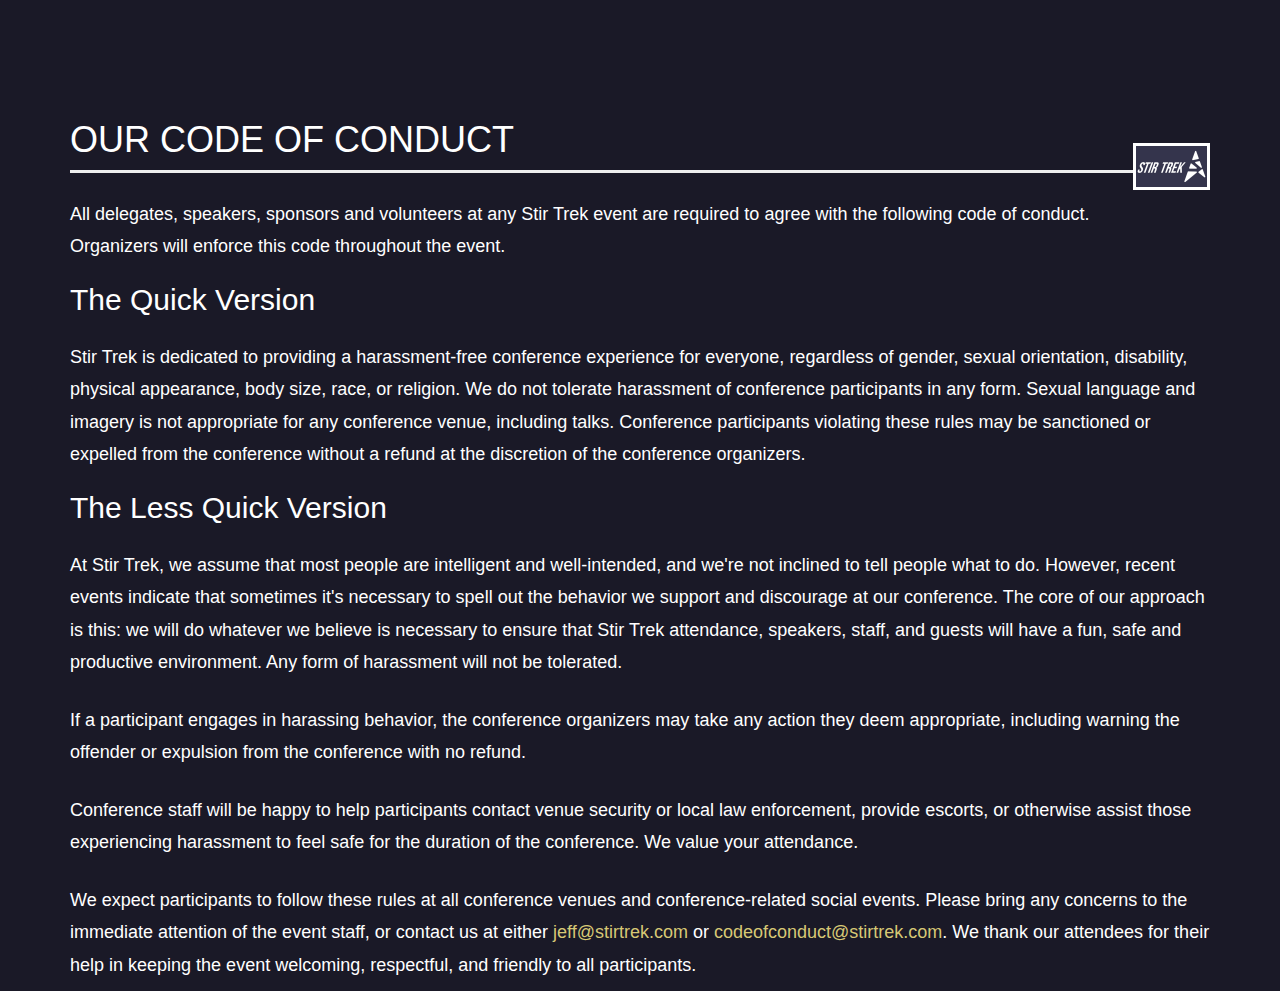
<file: Static_Assets/codeofconduct.html>
<!DOCTYPE html>
<!-- saved from url=(0039)https://stirtrek.com/Home/CodeOfConduct -->
<html style="" class=" js websockets borderradius boxshadow fontface localstorage sessionstorage">

<head>
    <meta http-equiv="Content-Type" content="text/html; charset=UTF-8">

    <title>Tech &amp; a Flick - Stir Trek</title>

    <meta http-equiv="X-UA-Compatible" content="IE=edge,chrome=1">

    <meta name="viewport" content="width=device-width, initial-scale=1.0">

    <!-- Open Graph Tags for Facebook and Twitter -->

    <link rel="icon" href="./images/icons/favicon-114.png" sizes="114x114">
    <link rel="icon" href="./images/icons/favicon-72.png" sizes="72x72">

    <link href="./styles/bootstrap.min.css" rel="stylesheet">
    <link href="./styles/bootstrap-button-social.min.css" rel="stylesheet">
    <link href="./styles/fontawesome-4.min.css" rel="stylesheet">
    <link href="./styles/site.css" rel="stylesheet">

</head>

<body>
    <div class="bodyWrapper">

        <div class="container body-content" role="main">

            <h1>Our Code of Conduct</h1>
            <div class="icon-hr"></div>
            <p>All delegates, speakers, sponsors and volunteers at any Stir Trek event are required to agree with the following
                code of conduct. Organizers will enforce this code throughout the event.</p>
            <h2>The Quick Version</h2>
            <p>Stir Trek is dedicated to providing a harassment-free conference experience for everyone, regardless of gender,
                sexual orientation, disability, physical appearance, body size, race, or religion. We do not tolerate harassment
                of conference participants in any form. Sexual language and imagery is not appropriate for any conference
                venue, including talks. Conference participants violating these rules may be sanctioned or expelled from
                the conference without a refund at the discretion of the conference organizers.</p>
            <h2>The Less Quick Version</h2>
            <p>At Stir Trek, we assume that most people are intelligent and well-intended, and we're not inclined to tell people
                what to do. However, recent events indicate that sometimes it's necessary to spell out the behavior we support
                and discourage at our conference. The core of our approach is this: we will do whatever we believe is necessary
                to ensure that Stir Trek attendance, speakers, staff, and guests will have a fun, safe and productive environment.
                Any form of harassment will not be tolerated.</p>
            <p>If a participant engages in harassing behavior, the conference organizers may take any action they deem appropriate,
                including warning the offender or expulsion from the conference with no refund.</p>
            <p>Conference staff will be happy to help participants contact venue security or local law enforcement, provide
                escorts, or otherwise assist those experiencing harassment to feel safe for the duration of the conference.
                We value your attendance.</p>
            <p>We expect participants to follow these rules at all conference venues and conference-related social events. Please
                bring any concerns to the immediate attention of the event staff, or contact us at either
                <a href="mailto:jeff@stirtrek.com">jeff@stirtrek.com</a>
                or
                <a href="mailto:codeofconduct@stirtrek.com">codeofconduct@stirtrek.com</a>. We thank our attendees for their help in keeping the event welcoming, respectful,
                and friendly to all participants.</p>


        </div>

    </div>

</body>

</html>
</file>
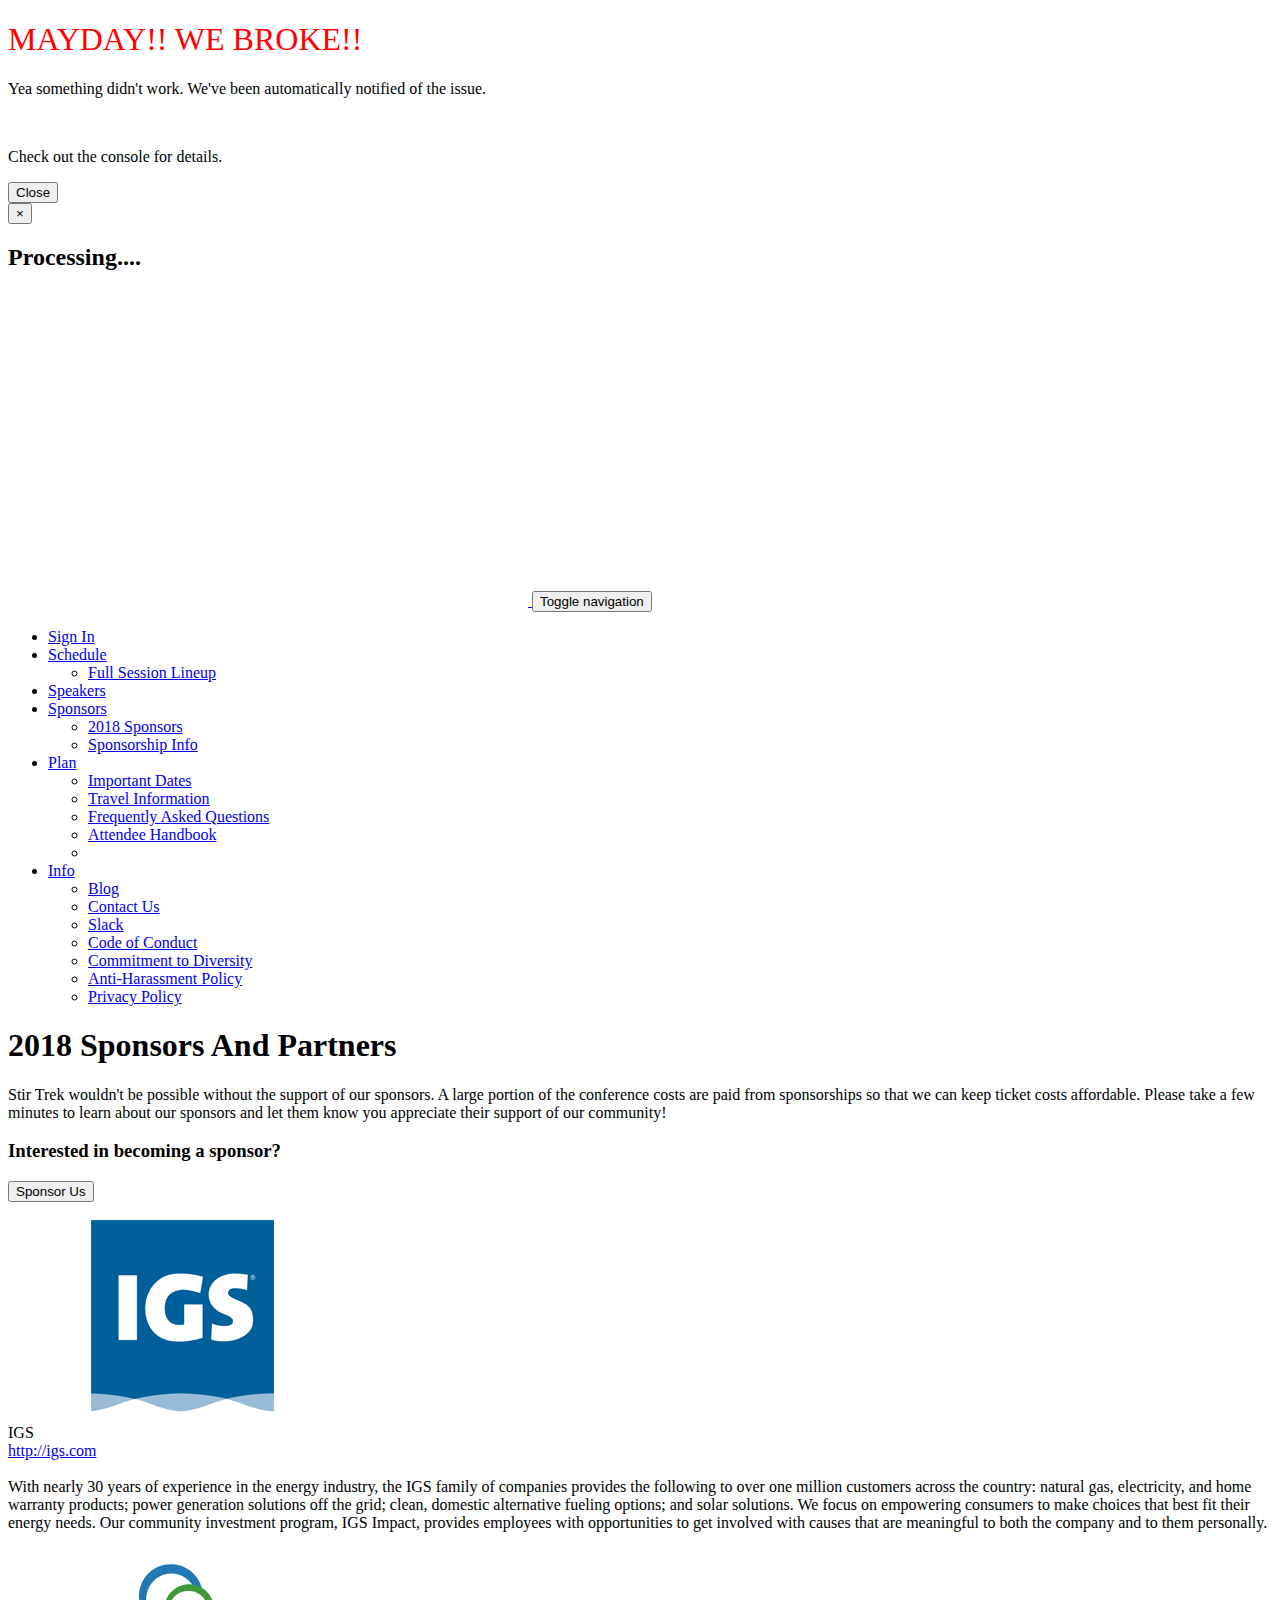
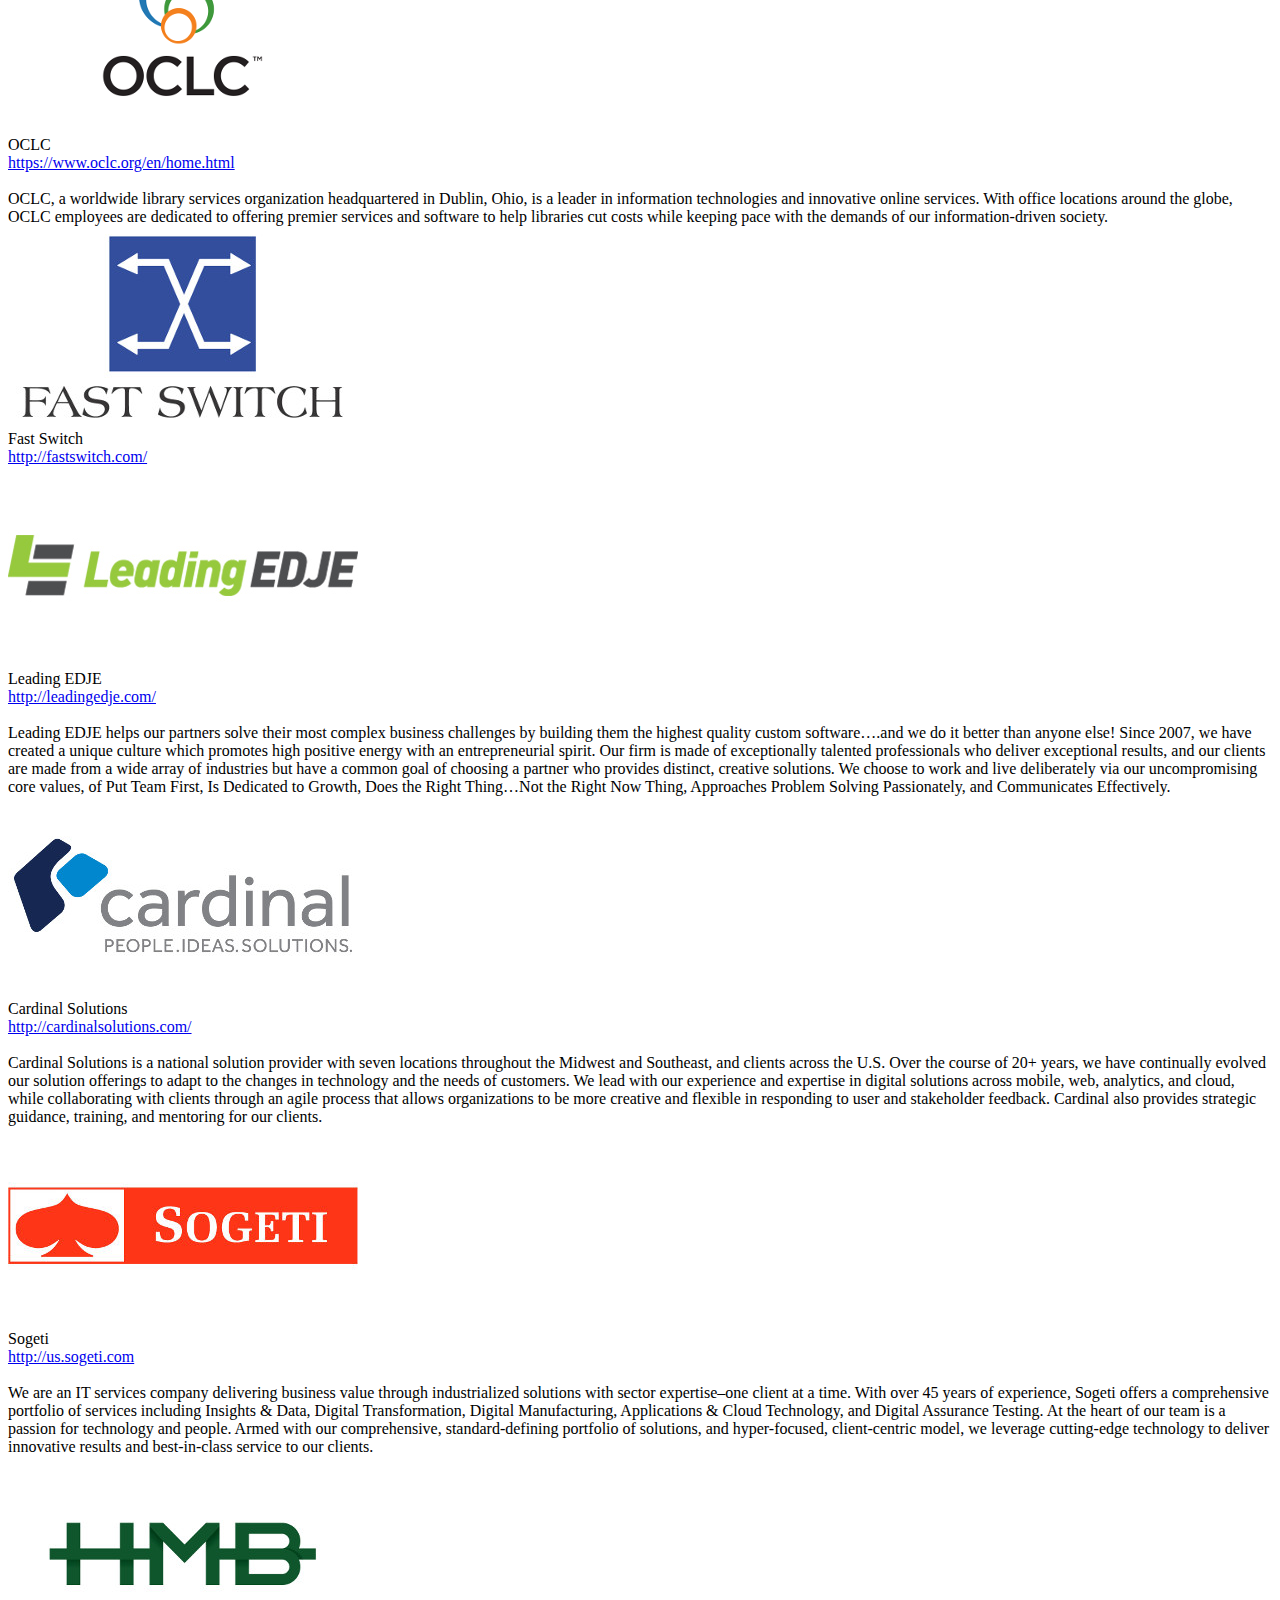
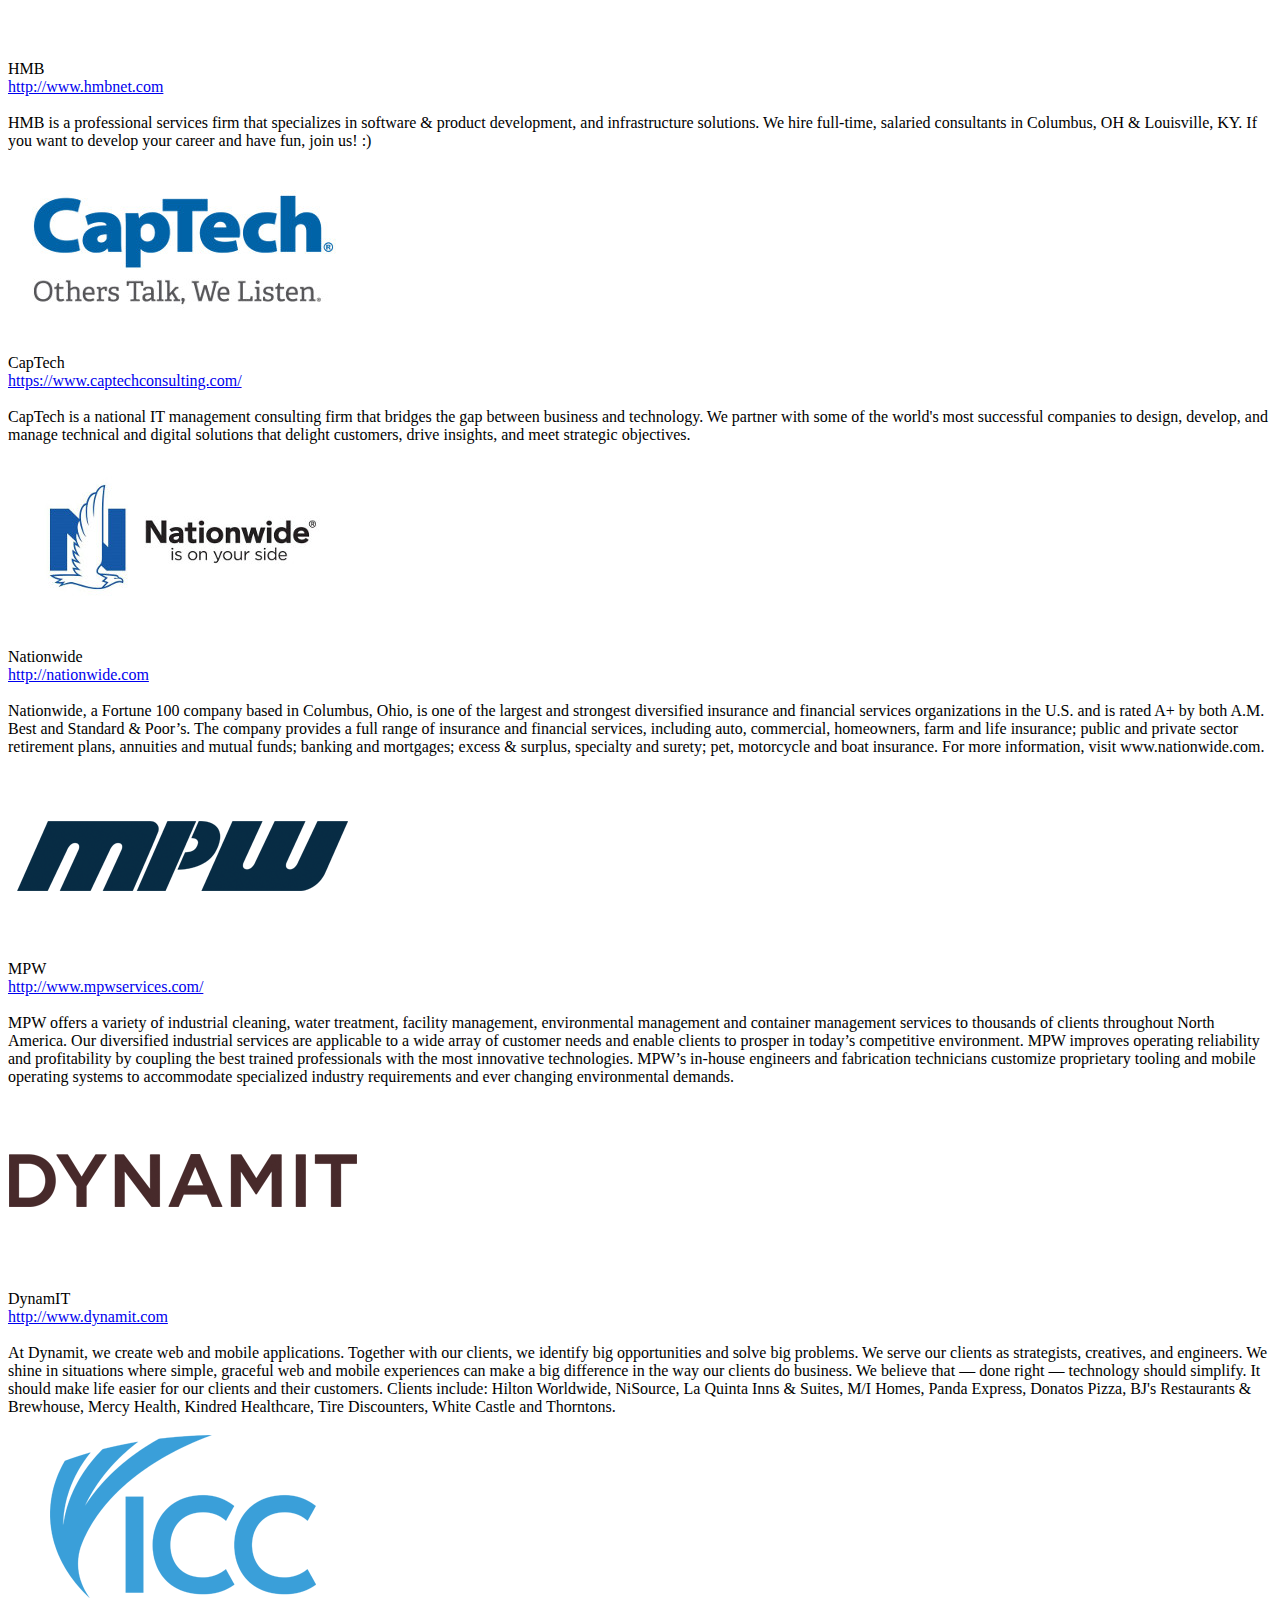
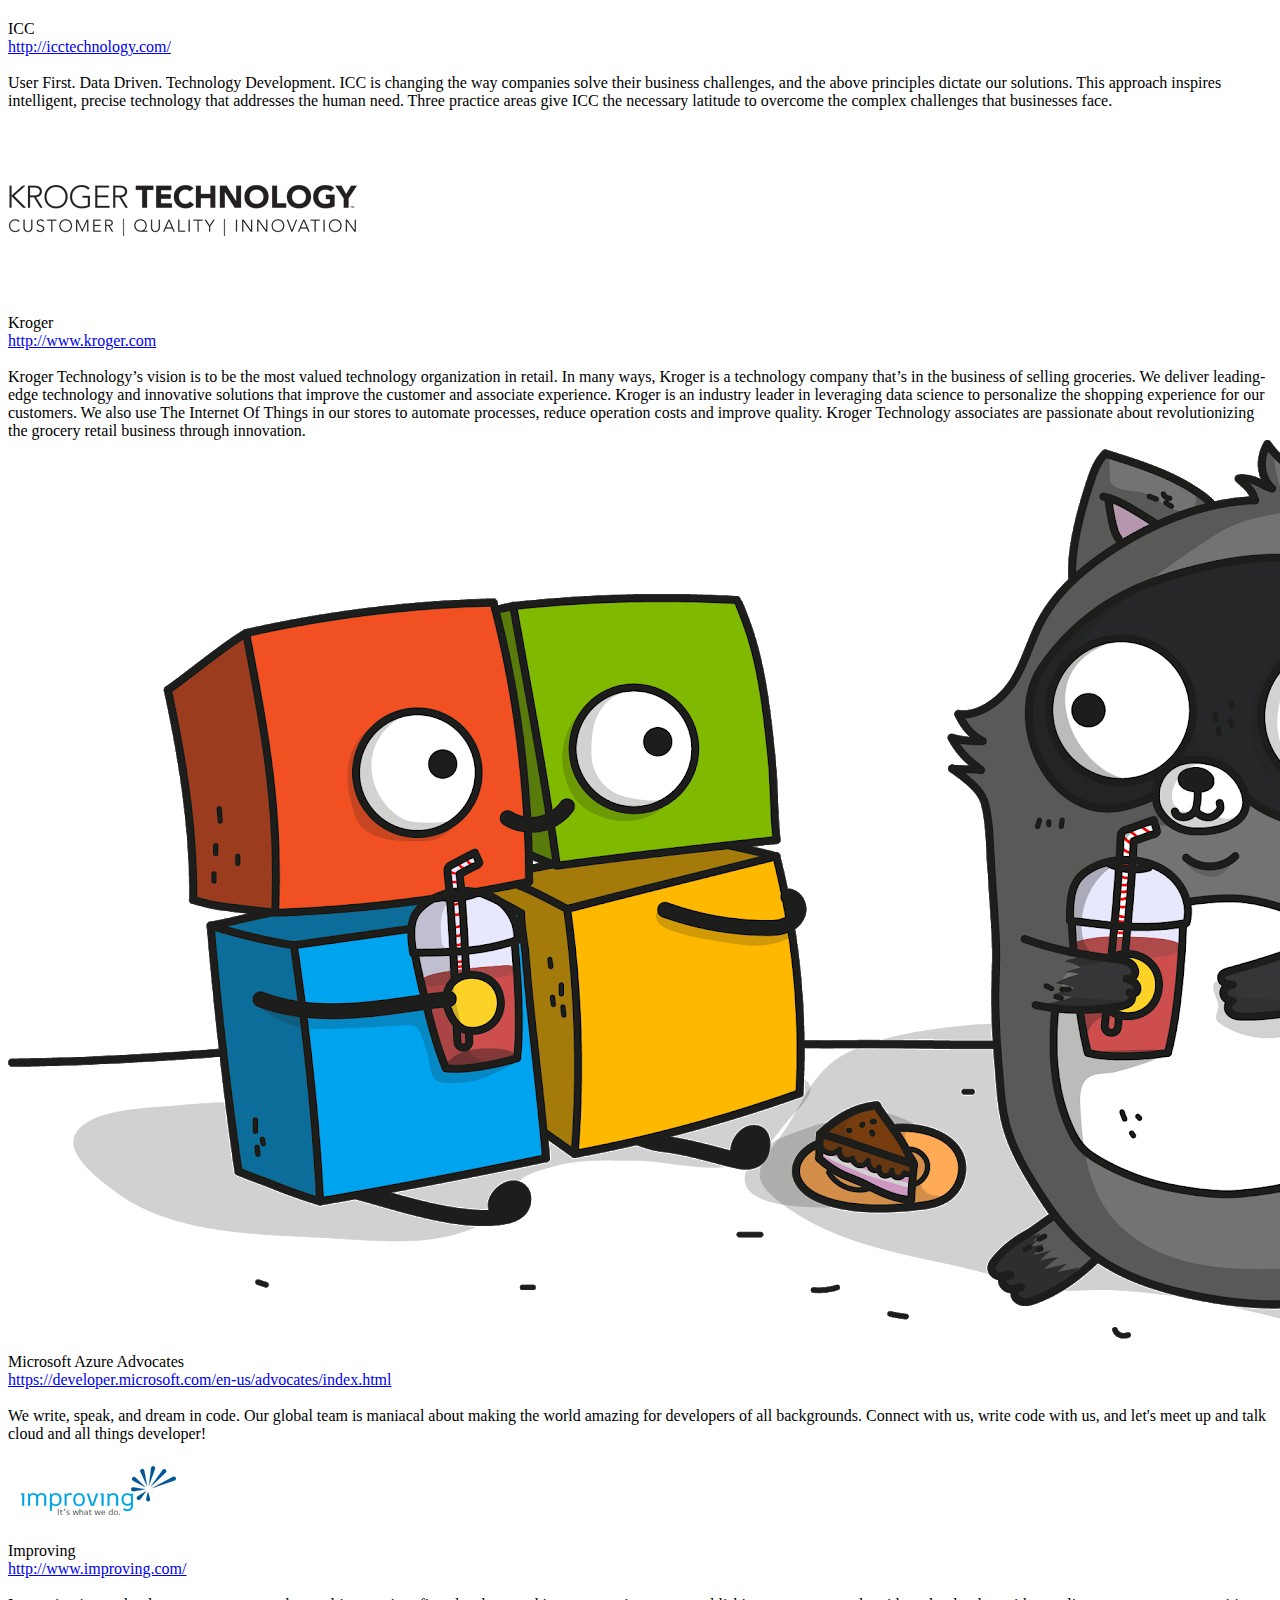
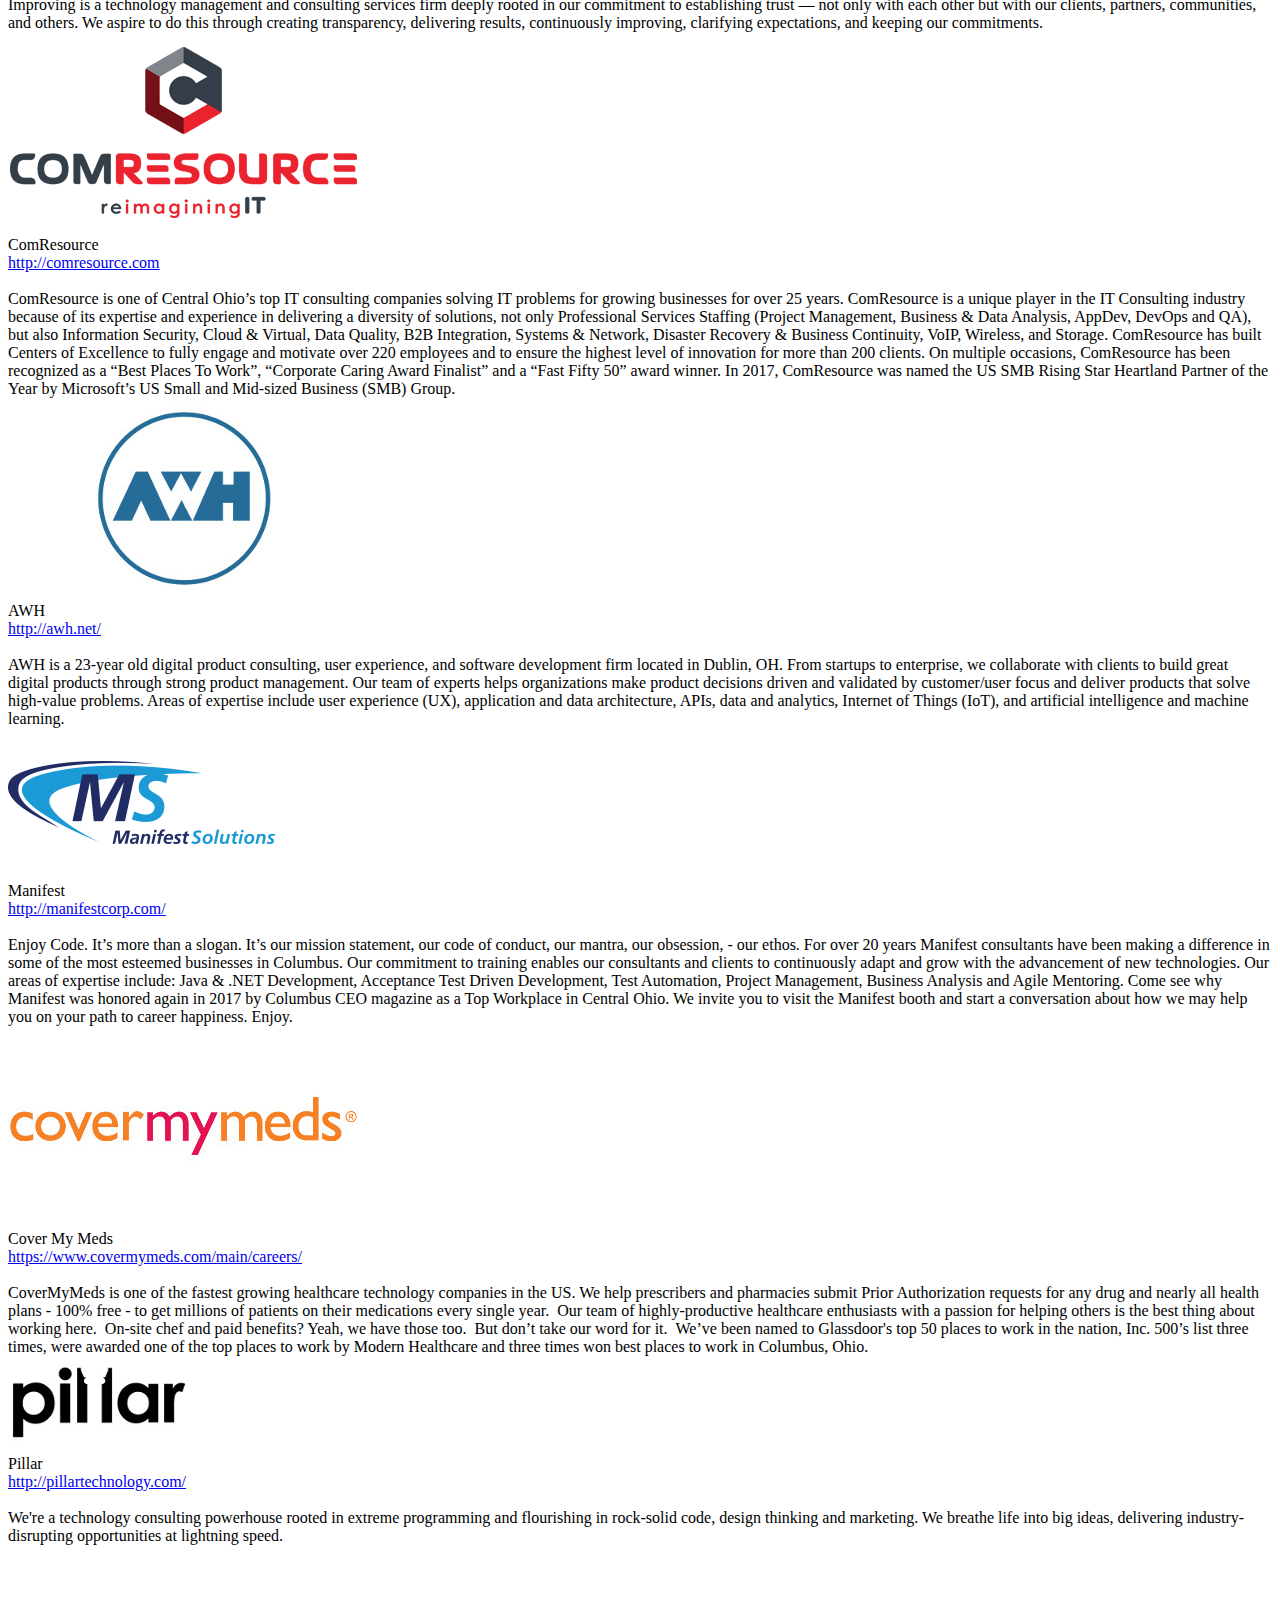
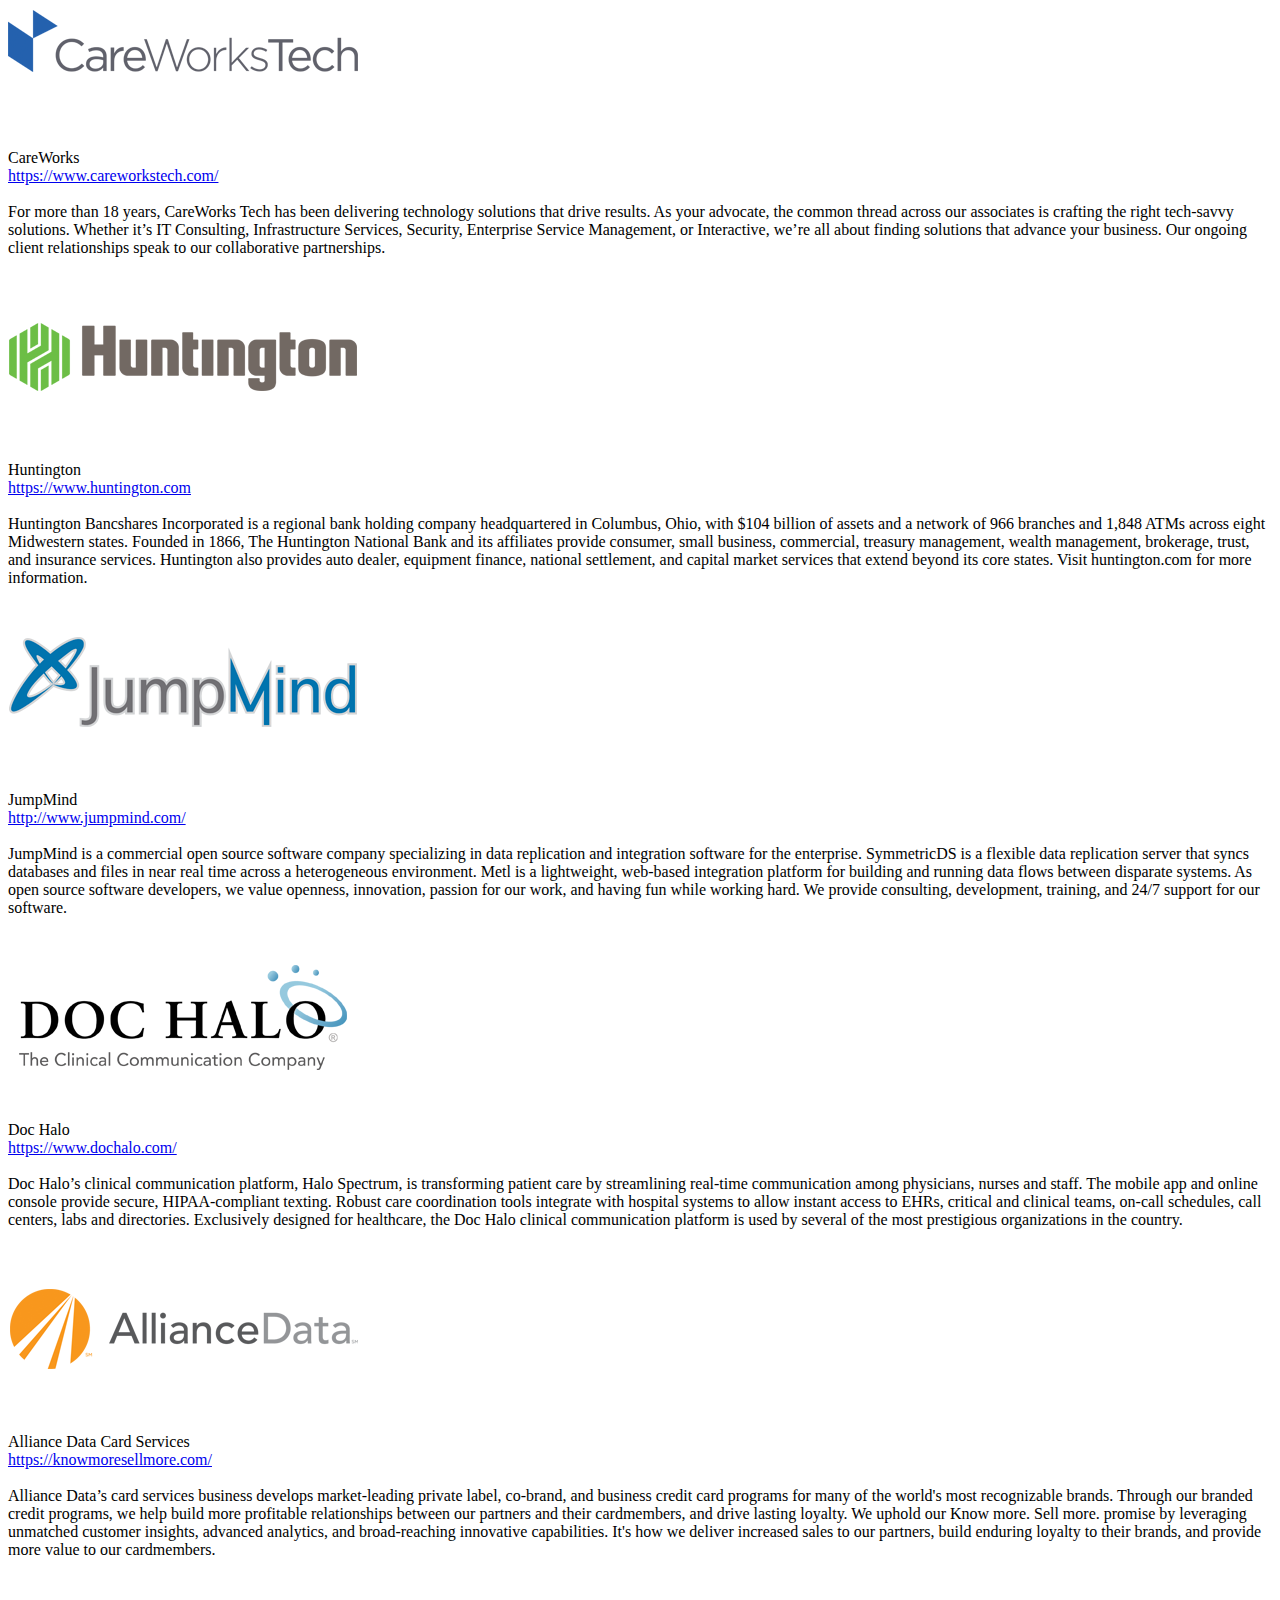
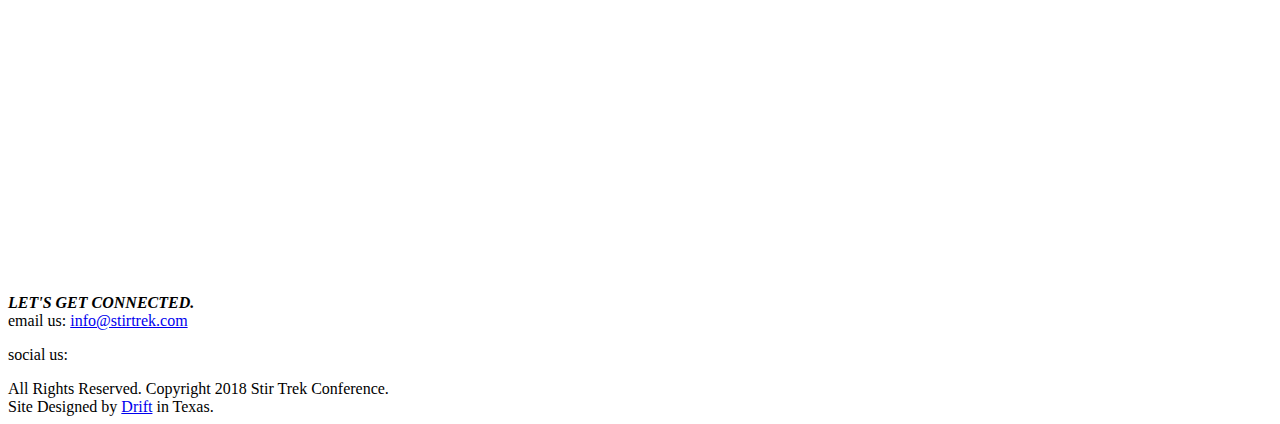
<file: Static_Assets/sponsors.html>
<!DOCTYPE html>
<!-- saved from url=(0029)https://stirtrek.com/Sponsors -->
<html style="" class=" js websockets borderradius boxshadow fontface localstorage sessionstorage"><head><meta http-equiv="Content-Type" content="text/html; charset=UTF-8">
    
    <meta name="viewport" content="width=device-width">
    <title>2018 Sponsors And Partners - Stir Trek</title>

    <meta name="author" content="Clark Sell, Drifting Creatives, Lwin Maung, Min Maung, Mark Nichols, John M. Wright">
    <meta name="description" content="Stir Trek is a one-day conference in Columbus, Ohio focused on teaching software developers the latest and greatest in technologies, techniques, and tools. The full day of content is always concluded with a private screening of a blockbuster film on its opening day.">
    <meta name="keywords" content="Technical Conference, StirTrek, Stir Trek, web, mobile, cloud, conference, sofware, developer, designer, community">
    <meta name="google-site-verification" content="QrjbpLjDiM2LxvTx4ReU4zLsuNpbUe0p8zJgt1HRb8U">

    
    <meta http-equiv="X-UA-Compatible" content="IE=edge,chrome=1">

    <meta name="viewport" content="width=device-width, initial-scale=1.0">
    
    <!-- Open Graph Tags for Facebook and Twitter -->
    <meta property="og:title" content="2018 Sponsors And Partners">
    <meta property="og:url" content="https://www.StirTrek.com/">
    <meta property="og:image" content="https://www.StirTrek.com/images/icons/opengraph.jpg">
    <meta property="og:site_name" content="Stir Trek">
    <meta property="og:description" content="Stir Trek is a one-day conference in Columbus, Ohio focused on teaching software developers the latest and greatest in technologies, techniques, and tools. The full day of content is always concluded with a private screening of a blockbuster film on its opening day.">
    <meta name="twitter:card" content="summary_large_image">
    <meta name="twitter:site" content="@StirTrek">
    <meta name="twitter:title" content="2018 Sponsors And Partners - Stir Trek">
    <meta name="twitter:description" content="Stir Trek is a one-day conference in Columbus, Ohio focused on teaching software developers the latest and greatest in technologies, techniques, and tools. The full day of content is always concluded with a private screening of a blockbuster film on its opening day.">
    <meta name="twitter:image" content="https://www.StirTrek.com/images/icons/opengraph.jpg">
    <!-- /Open Graph Tags for Facebook and Twitter -->


    <link rel="icon" href="https://stirtrek.com/images/icons/favicon-114.png" sizes="114x114">
    <link rel="icon" href="https://stirtrek.com/images/icons/favicon-72.png" sizes="72x72">

    <!-- excluding the 16x16 png, since Chrome (and others) will fall-back to this, instead of the other better looking pngs -->
    <!-- but browsers who need 16x will use the /favicon.ico file -->
    <!--<link rel="icon" href="/images/icons/favicon-16.png" sizes="16x16">-->
    <!-- browswers that don't support png will use /favicon.ico (IE10), but don't include it here, since some browswers
        (Chrome, Opera) will always use the low-res .ico even if pngs are listed -->


    
    
    <!-- END TRACKJS -->

    <!--[if lt IE 9]>
      <script async="async" src="http://html5shim.googlecode.com/svn/trunk/html5.js" crossorigin="anonymous"></script>
    <![endif]-->
    <link href="./sponsors_files/css" rel="stylesheet">

    <script type="text/javascript" async="" src="./sponsors_files/ga.js.download"></script><script type="text/javascript" async="" src="./sponsors_files/qzb4pkSEdYKgh3nnjr1sw.js.download"></script><script src="./sponsors_files/modernizr"></script>

    <script src="./sponsors_files/jquery"></script>

    <script src="./sponsors_files/bootstrap"></script>


    <script src="./sponsors_files/all"></script>


    
    

</head>

<body>
    <div class="bodyWrapper">
        <div class="modal fade" id="devErrorModal" tabindex="-1" role="dialog" aria-labelledby="myModalLabel" aria-hidden="true">
    <div class="modal-dialog">
        <div class="modal-content" style="z-index: 1000000">
            <div class="modal-header">
                <h1 class="modal-title text-center" style="color: red; font-weight: 500;">
                    MAYDAY!! WE BROKE!!
                </h1>
            </div>
            <div class="modal-body">
                <p>Yea something didn't work. We've been automatically notified of the issue.</p>
                <br>
                <p id="devErrorModalDetails">Check out the console for details.</p>
                <input type="hidden" id="devErrorModalDetailsDefault" value="Check out the console for details.">
            </div>
            <div class="modal-footer">
                <button type="button" class="btn btn-danger active" data-dismiss="modal">
                    Close
                </button>
            </div>
        </div>
    </div>
</div>

            
        
<div class="modal fade" id="progressModal" tabindex="-1" role="dialog" aria-labelledby="myModalLabel" aria-hidden="true">
    <div class="modal-dialog">
        <div class="modal-content">
            <div class="modal-header">
                <button type="button" class="close" data-dismiss="modal" aria-hiddel="true">
                    ×
                </button>
                <h2 class="modal-title">
                   Processing....
                </h2>
            </div>
            <div class="modal-body">
                <div class="progress progress-striped active">
                    <div class="progress-bar" role="progressbar" aria-valuenow="100" aria-valuemin="0" aria-valuemax="100" style="width: 75%">
                    </div>
                </div>
            </div>
        </div>
    </div>
</div>
        
<div class="mainNav">
    <div class="navbar navbar-default navbar-fixed-top">
        <div class="container">
            <div class="navbar-header">
                <a class="navbar-brand" href="https://stirtrek.com/">
                    
                    <img id="navHeaderImage" src="./sponsors_files/Header-Logo.png">
                </a>
                <button type="button" class="navbar-toggle" data-toggle="collapse" data-target="#bs-example-navbar-collapse-1">
                    <span class="sr-only">
                        Toggle navigation
                    </span>
                    <span class="icon-bar"></span>
                    <span class="icon-bar"></span>
                    <span class="icon-bar"></span>
                </button>
            </div>
            <div class="collapse navbar-collapse" id="bs-example-navbar-collapse-1">
                <ul class="nav navbar-nav navbar-right" id="navBarLinkContainer">

                        <li><a href="https://stirtrek.com/Account/Login">Sign In</a></li>                        



                    <li class="dropdown">
                        <a href="https://stirtrek.com/Sponsors#" class="dropdown-toggle" data-toggle="dropdown">Schedule<b class="caret"></b></a>
                        <ul class="dropdown-menu">
                            
                            <li><a href="https://stirtrek.com/Schedule">Full Session Lineup</a></li>
                            
                        </ul>                        
                    </li>

                    <li><a href="https://stirtrek.com/Speakers">Speakers</a></li>
                    
                    <li class="dropdown">
                        <a href="https://stirtrek.com/Sponsors#" class="dropdown-toggle" data-toggle="dropdown">
                            Sponsors
                            <b class="caret"></b>
                        </a>
                        <ul class="dropdown-menu">
                            
                            <li><a href="https://stirtrek.com/Sponsors">2018 Sponsors</a></li>
                            <li><a href="https://stirtrek.com/Sponsorship">Sponsorship Info</a></li>
                            

                            
                        </ul>
                    </li>

                    <li class="dropdown">
                        <a href="https://stirtrek.com/Sponsors#" class="dropdown-toggle" data-toggle="dropdown">
                            Plan
                            <b class="caret"></b>
                        </a>
                        <ul class="dropdown-menu">
                            
                            <li><a href="https://stirtrek.com/Resources/ImportantDates">Important Dates</a></li>
                            <li><a href="https://stirtrek.com/Resources/Travel">Travel Information</a></li>
                            <li><a href="https://stirtrek.com/Home/FAQ">Frequently Asked Questions</a></li>
                            <li><a href="https://stirtrek.com/Resources/AttendeeHandbook">Attendee Handbook</a></li>
                            
                            <li></li>
                        </ul>
                    </li>

                    <li class="dropdown">
                        <a href="https://stirtrek.com/Sponsors#" class="dropdown-toggle" data-toggle="dropdown">
                            Info
                            <b class="caret"></b>
                        </a>
                        <ul class="dropdown-menu">
                            <li><a href="https://medium.com/@stirtrek">Blog</a></li>
                            <li><a href="https://stirtrek.com/Home/Contact">Contact Us</a></li>
                            <li><a href="https://stirtrek.com/Slack">Slack</a></li>
                            
                            <li><a href="https://stirtrek.com/Home/CodeOfConduct">Code of Conduct</a></li>
                            <li><a href="https://stirtrek.com/Home/CommitmentToDiversity">Commitment to Diversity</a></li>
                            <li><a href="https://stirtrek.com/Home/AntiHarassmentPolicy">Anti-Harassment Policy</a></li>
                            <li><a href="https://stirtrek.com/Home/Privacy">Privacy Policy</a></li>
                            
                        </ul>
                    </li>

                    
                </ul>
            </div>
        </div>
    </div>
</div>
        




<div class="container body-content" role="main">
    
<script type="text/javascript">
    $(document).ready(function() {
        $("#sellButton").click(function() {
            window.location.href = "/Sponsorship";
            return;
        });
    });
</script>

<style type="text/css">
 
     /* From: http://www.bluthemes.com/blog/3/clearing-bootstrap-3-columns */
     /*  Bootstrap Clearfix */

    /*  Tablet  */
    @media (min-width:767px){

      /* Column clear fix */
      .col-lg-1:nth-child(12n+1),
      .col-lg-2:nth-child(6n+1),
      .col-lg-3:nth-child(4n+1),
      .col-lg-4:nth-child(3n+1),
      .col-lg-6:nth-child(2n+1),
      .col-md-1:nth-child(12n+1),
      .col-md-2:nth-child(6n+1),
      .col-md-3:nth-child(4n+1),
      .col-md-4:nth-child(3n+1),
      .col-md-6:nth-child(2n+1){
        clear: none;
      }
      .col-sm-1:nth-child(12n+1),
      .col-sm-2:nth-child(6n+1),
      .col-sm-3:nth-child(4n+1),
      .col-sm-4:nth-child(3n+1),
      .col-sm-6:nth-child(2n+1){
        clear: left;
      }
    }


    /*  Medium Desktop  */
    @media (min-width:992px){

      /* Column clear fix */
      .col-lg-1:nth-child(12n+1),
      .col-lg-2:nth-child(6n+1),
      .col-lg-3:nth-child(4n+1),
      .col-lg-4:nth-child(3n+1),
      .col-lg-6:nth-child(2n+1),
      .col-sm-1:nth-child(12n+1),
      .col-sm-2:nth-child(6n+1),
      .col-sm-3:nth-child(4n+1),
      .col-sm-4:nth-child(3n+1),
      .col-sm-6:nth-child(2n+1){
        clear: none;
      }
      .col-md-1:nth-child(12n+1),
      .col-md-2:nth-child(6n+1),
      .col-md-3:nth-child(4n+1),
      .col-md-4:nth-child(3n+1),
      .col-md-6:nth-child(2n+1){
        clear: left;
      }
    }


    /*  Large Desktop  */
    @media (min-width:1200px){

      /* Column clear fix */
      .col-md-1:nth-child(12n+1),
      .col-md-2:nth-child(6n+1),
      .col-md-3:nth-child(4n+1),
      .col-md-4:nth-child(3n+1),
      .col-md-6:nth-child(2n+1),
      .col-sm-1:nth-child(12n+1),
      .col-sm-2:nth-child(6n+1),
      .col-sm-3:nth-child(4n+1),
      .col-sm-4:nth-child(3n+1),
      .col-sm-6:nth-child(2n+1){
        clear: none;
      }
      .col-lg-1:nth-child(12n+1),
      .col-lg-2:nth-child(6n+1),
      .col-lg-3:nth-child(4n+1),
      .col-lg-4:nth-child(3n+1),
      .col-lg-6:nth-child(2n+1){
        clear: left;
      }
    }
</style>

<article>
    <h1>2018 Sponsors And Partners</h1>
    <div class="icon-hr"></div>

    <p>
        Stir Trek wouldn't be possible without the support of our sponsors. A large portion of the conference costs are paid from sponsorships so
        that we can keep ticket costs affordable.  Please take a few minutes to learn about our sponsors and let them know you appreciate their
        support of our community!
    </p>

    <div class="text-center">
        <h3>Interested in becoming a sponsor?</h3>
        <button id="sellButton" class="bigButton blue-btn" type="button">Sponsor Us</button>
    </div>

    <br>
    <div id="allSponsorDetail">
        
    <section>
        
        <div class="row">



<div class="col-md-6 sponsor sponsor-principal">

    <div class="comic-panel-body">
            <a href="http://igs.com/"><img class="img-responsive" src="./sponsors_files/IGS.png" title="With nearly 30 years of experience in the energy industry, the IGS family of companies provides the following to over one million customers across the country: natural gas, electricity, and home warranty products; power generation solutions off the grid; clean, domestic alternative fueling options; and solar solutions. We focus on empowering consumers to make choices that best fit their energy needs. Our community investment program, IGS Impact, provides employees with opportunities to get involved with causes that are meaningful to both the company and to them personally."></a>
    </div>

    <div class="sponsorsAbout text-with-comic-panel">
        <div class="sponsorCompany">
            IGS
                <br>
                <a href="http://igs.com/">http://igs.com</a>
                            <div class="description">
                    <br>With nearly 30 years of experience in the energy industry, the IGS family of companies provides the following to over one million customers across the country: natural gas, electricity, and home warranty products; power generation solutions off the grid; clean, domestic alternative fueling options; and solar solutions. We focus on empowering consumers to make choices that best fit their energy needs. Our community investment program, IGS Impact, provides employees with opportunities to get involved with causes that are meaningful to both the company and to them personally.
                </div>
        </div>

        
        

    </div>
</div>




<div class="col-md-6 sponsor sponsor-principal">

    <div class="comic-panel-body">
            <a href="https://www.oclc.org/en/home.html"><img class="img-responsive" src="./sponsors_files/oclc.png" title="OCLC, a worldwide library services organization headquartered in Dublin, Ohio, is a leader in information technologies and innovative online services. With office locations around the globe, OCLC employees are dedicated to offering premier services and software to help libraries cut costs while keeping pace with the demands of our information-driven society."></a>
    </div>

    <div class="sponsorsAbout text-with-comic-panel">
        <div class="sponsorCompany">
            OCLC
                <br>
                <a href="https://www.oclc.org/en/home.html">https://www.oclc.org/en/home.html</a>
                            <div class="description">
                    <br>OCLC, a worldwide library services organization headquartered in Dublin, Ohio, is a leader in information technologies and innovative online services. With office locations around the globe, OCLC employees are dedicated to offering premier services and software to help libraries cut costs while keeping pace with the demands of our information-driven society.
                </div>
        </div>

        
        

    </div>
</div>




<div class="col-md-6 sponsor sponsor-principal">

    <div class="comic-panel-body">
            <a href="http://fastswitch.com/"><img class="img-responsive" src="./sponsors_files/fastswitch_350x200.jpg"></a>
    </div>

    <div class="sponsorsAbout text-with-comic-panel">
        <div class="sponsorCompany">
            Fast Switch
                <br>
                <a href="http://fastswitch.com/">http://fastswitch.com/</a>
                            <span class="description"></span>
        </div>

        
        

    </div>
</div>

        </div>

    </section>
    <section>
        
        <div class="row">



<div class="col-md-4 sponsor sponsor-platinum">

    <div class="comic-panel-body">
            <a href="http://leadingedje.com/"><img class="img-responsive" src="./sponsors_files/leadingedje_350x200.jpg" title="Leading EDJE helps our partners solve their most complex business challenges by building them the highest quality custom software….and we do it better than anyone else!  Since 2007, we have created a unique culture which promotes high positive energy with an entrepreneurial spirit.  Our firm is made of exceptionally talented professionals who deliver exceptional results, and our clients are made from a wide array of industries but have a common goal of choosing a partner who provides distinct, creative solutions.  We choose to work and live deliberately via our uncompromising core values, of Put Team First, Is Dedicated to Growth, Does the Right Thing…Not the Right Now Thing, Approaches Problem Solving Passionately, and Communicates Effectively.  "></a>
    </div>

    <div class="sponsorsAbout text-with-comic-panel">
        <div class="sponsorCompany">
            Leading EDJE
                <br>
                <a href="http://leadingedje.com/">http://leadingedje.com/</a>
                            <div class="description">
                    <br>Leading EDJE helps our partners solve their most complex business challenges by building them the highest quality custom software….and we do it better than anyone else!  Since 2007, we have created a unique culture which promotes high positive energy with an entrepreneurial spirit.  Our firm is made of exceptionally talented professionals who deliver exceptional results, and our clients are made from a wide array of industries but have a common goal of choosing a partner who provides distinct, creative solutions.  We choose to work and live deliberately via our uncompromising core values, of Put Team First, Is Dedicated to Growth, Does the Right Thing…Not the Right Now Thing, Approaches Problem Solving Passionately, and Communicates Effectively.  
                </div>
        </div>

        
        

    </div>
</div>




<div class="col-md-4 sponsor sponsor-platinum">

    <div class="comic-panel-body">
            <a href="http://cardinalsolutions.com/"><img class="img-responsive" src="./sponsors_files/cardinalsolutions_350x200.jpg" title="Cardinal Solutions is a national solution provider with seven locations throughout the Midwest and Southeast, and clients across the U.S. Over the course of 20+ years, we have continually evolved our solution offerings to adapt to the changes in technology and the needs of customers. We lead with our experience and expertise in digital solutions across mobile, web, analytics, and cloud, while collaborating with clients through an agile process that allows organizations to be more creative and flexible in responding to user and stakeholder feedback. Cardinal also provides strategic guidance, training, and mentoring for our clients."></a>
    </div>

    <div class="sponsorsAbout text-with-comic-panel">
        <div class="sponsorCompany">
            Cardinal Solutions
                <br>
                <a href="http://cardinalsolutions.com/">http://cardinalsolutions.com/</a>
                            <div class="description">
                    <br>Cardinal Solutions is a national solution provider with seven locations throughout the Midwest and Southeast, and clients across the U.S. Over the course of 20+ years, we have continually evolved our solution offerings to adapt to the changes in technology and the needs of customers. We lead with our experience and expertise in digital solutions across mobile, web, analytics, and cloud, while collaborating with clients through an agile process that allows organizations to be more creative and flexible in responding to user and stakeholder feedback. Cardinal also provides strategic guidance, training, and mentoring for our clients.
                </div>
        </div>

        
        

    </div>
</div>




<div class="col-md-4 sponsor sponsor-platinum">

    <div class="comic-panel-body">
            <a href="http://us.sogeti.com/"><img class="img-responsive" src="./sponsors_files/sogeti_350x200.jpg" title="We are an IT services company delivering business value through industrialized solutions with sector expertise–one client at a time.

With over 45 years of experience, Sogeti offers a comprehensive portfolio of services including Insights &amp; Data, Digital Transformation, Digital Manufacturing, Applications &amp; Cloud Technology, and Digital Assurance Testing.

At the heart of our team is a passion for technology and people. Armed with our comprehensive, standard-defining portfolio of solutions, and hyper-focused, client-centric model, we leverage cutting-edge technology to deliver innovative results and best-in-class service to our clients."></a>
    </div>

    <div class="sponsorsAbout text-with-comic-panel">
        <div class="sponsorCompany">
            Sogeti
                <br>
                <a href="http://us.sogeti.com/">http://us.sogeti.com</a>
                            <div class="description">
                    <br>We are an IT services company delivering business value through industrialized solutions with sector expertise–one client at a time.

With over 45 years of experience, Sogeti offers a comprehensive portfolio of services including Insights &amp; Data, Digital Transformation, Digital Manufacturing, Applications &amp; Cloud Technology, and Digital Assurance Testing.

At the heart of our team is a passion for technology and people. Armed with our comprehensive, standard-defining portfolio of solutions, and hyper-focused, client-centric model, we leverage cutting-edge technology to deliver innovative results and best-in-class service to our clients.
                </div>
        </div>

        
        

    </div>
</div>




<div class="col-md-4 sponsor sponsor-platinum">

    <div class="comic-panel-body">
            <a href="http://www.hmbnet.com/"><img class="img-responsive" src="./sponsors_files/hmb-350x200.jpg" title="HMB is a professional services firm that specializes in software &amp; product development, and infrastructure solutions. We hire full-time, salaried consultants in Columbus, OH &amp; Louisville, KY. If you want to develop your career and have fun, join us! :)"></a>
    </div>

    <div class="sponsorsAbout text-with-comic-panel">
        <div class="sponsorCompany">
            HMB
                <br>
                <a href="http://www.hmbnet.com/">http://www.hmbnet.com</a>
                            <div class="description">
                    <br>HMB is a professional services firm that specializes in software &amp; product development, and infrastructure solutions. We hire full-time, salaried consultants in Columbus, OH &amp; Louisville, KY. If you want to develop your career and have fun, join us! :)
                </div>
        </div>

        
        

    </div>
</div>




<div class="col-md-4 sponsor sponsor-platinum">

    <div class="comic-panel-body">
            <a href="https://www.captechconsulting.com/"><img class="img-responsive" src="./sponsors_files/captech.jpg" title="CapTech is a national IT management consulting firm that bridges the gap between business and technology. We partner with some of the world&#39;s most successful companies to design, develop, and manage technical and digital solutions that delight customers, drive insights, and meet strategic objectives."></a>
    </div>

    <div class="sponsorsAbout text-with-comic-panel">
        <div class="sponsorCompany">
            CapTech
                <br>
                <a href="https://www.captechconsulting.com/">https://www.captechconsulting.com/</a>
                            <div class="description">
                    <br>CapTech is a national IT management consulting firm that bridges the gap between business and technology. We partner with some of the world's most successful companies to design, develop, and manage technical and digital solutions that delight customers, drive insights, and meet strategic objectives.
                </div>
        </div>

        
        

    </div>
</div>




<div class="col-md-4 sponsor sponsor-platinum">

    <div class="comic-panel-body">
            <a href="http://nationwide.com/"><img class="img-responsive" src="./sponsors_files/nationwide_350x200.jpg" title="Nationwide, a Fortune 100 company based in Columbus, Ohio, is one of the largest and strongest diversified insurance and financial services organizations in the U.S. and is rated A+ by both A.M. Best and Standard &amp; Poor’s. The company provides a full range of insurance and financial services, including auto, commercial, homeowners, farm and life insurance; public and private sector retirement plans, annuities and mutual funds; banking and mortgages; excess &amp; surplus, specialty and surety; pet, motorcycle and boat insurance. For more information, visit www.nationwide.com."></a>
    </div>

    <div class="sponsorsAbout text-with-comic-panel">
        <div class="sponsorCompany">
            Nationwide
                <br>
                <a href="http://nationwide.com/">http://nationwide.com</a>
                            <div class="description">
                    <br>Nationwide, a Fortune 100 company based in Columbus, Ohio, is one of the largest and strongest diversified insurance and financial services organizations in the U.S. and is rated A+ by both A.M. Best and Standard &amp; Poor’s. The company provides a full range of insurance and financial services, including auto, commercial, homeowners, farm and life insurance; public and private sector retirement plans, annuities and mutual funds; banking and mortgages; excess &amp; surplus, specialty and surety; pet, motorcycle and boat insurance. For more information, visit www.nationwide.com.
                </div>
        </div>

        
        

    </div>
</div>




<div class="col-md-4 sponsor sponsor-platinum">

    <div class="comic-panel-body">
            <a href="http://www.mpwservices.com/"><img class="img-responsive" src="./sponsors_files/MPW.png" title="MPW offers a variety of industrial cleaning, water treatment, facility management, environmental management and container management services to thousands of clients throughout North America. Our diversified industrial services are applicable to a wide array of customer needs and enable clients to prosper in today’s competitive environment. MPW improves operating reliability and profitability by coupling the best trained professionals with the most innovative technologies. MPW’s in-house engineers and fabrication technicians customize proprietary tooling and mobile operating systems to accommodate specialized industry requirements and ever changing environmental demands."></a>
    </div>

    <div class="sponsorsAbout text-with-comic-panel">
        <div class="sponsorCompany">
            MPW
                <br>
                <a href="http://www.mpwservices.com/">http://www.mpwservices.com/</a>
                            <div class="description">
                    <br>MPW offers a variety of industrial cleaning, water treatment, facility management, environmental management and container management services to thousands of clients throughout North America. Our diversified industrial services are applicable to a wide array of customer needs and enable clients to prosper in today’s competitive environment. MPW improves operating reliability and profitability by coupling the best trained professionals with the most innovative technologies. MPW’s in-house engineers and fabrication technicians customize proprietary tooling and mobile operating systems to accommodate specialized industry requirements and ever changing environmental demands.
                </div>
        </div>

        
        

    </div>
</div>




<div class="col-md-4 sponsor sponsor-platinum">

    <div class="comic-panel-body">
            <a href="http://www.dynamit.com/"><img class="img-responsive" src="./sponsors_files/DYNAMIT.png" title="At Dynamit, we create web and mobile applications. Together with our clients, we identify big opportunities and solve big problems. We serve our clients as strategists, creatives, and engineers. We shine in situations where simple, graceful web and mobile experiences can make a big difference in the way our clients do business. We believe that — done right — technology should simplify. It should make life easier for our clients and their customers.

Clients include: Hilton Worldwide, NiSource, La Quinta Inns &amp; Suites, M/I Homes, Panda Express, Donatos Pizza, BJ&#39;s Restaurants &amp; Brewhouse, Mercy Health, Kindred Healthcare, Tire Discounters, White Castle and Thorntons."></a>
    </div>

    <div class="sponsorsAbout text-with-comic-panel">
        <div class="sponsorCompany">
            DynamIT
                <br>
                <a href="http://www.dynamit.com/">http://www.dynamit.com</a>
                            <div class="description">
                    <br>At Dynamit, we create web and mobile applications. Together with our clients, we identify big opportunities and solve big problems. We serve our clients as strategists, creatives, and engineers. We shine in situations where simple, graceful web and mobile experiences can make a big difference in the way our clients do business. We believe that — done right — technology should simplify. It should make life easier for our clients and their customers.

Clients include: Hilton Worldwide, NiSource, La Quinta Inns &amp; Suites, M/I Homes, Panda Express, Donatos Pizza, BJ's Restaurants &amp; Brewhouse, Mercy Health, Kindred Healthcare, Tire Discounters, White Castle and Thorntons.
                </div>
        </div>

        
        

    </div>
</div>

        </div>

    </section>
    <section>
        
        <div class="row">



<div class="col-md-3 sponsor sponsor-gold">

    <div class="comic-panel-body">
            <a href="http://icctechnology.com/"><img class="img-responsive" src="./sponsors_files/ICC.png" title="User First.

Data Driven.

Technology Development.

 

ICC is changing the way companies solve their business challenges, and the above principles dictate our solutions. This approach inspires intelligent, precise technology that addresses the human need. Three practice areas give ICC the necessary latitude to overcome the complex challenges that businesses face."></a>
    </div>

    <div class="sponsorsAbout text-with-comic-panel">
        <div class="sponsorCompany">
            ICC
                <br>
                <a href="http://icctechnology.com/">http://icctechnology.com/</a>
                            <div class="description">
                    <br>User First.

Data Driven.

Technology Development.

 

ICC is changing the way companies solve their business challenges, and the above principles dictate our solutions. This approach inspires intelligent, precise technology that addresses the human need. Three practice areas give ICC the necessary latitude to overcome the complex challenges that businesses face.
                </div>
        </div>

        
        

    </div>
</div>




<div class="col-md-3 sponsor sponsor-gold">

    <div class="comic-panel-body">
            <a href="http://www.kroger.com/"><img class="img-responsive" src="./sponsors_files/KROGER.png" title="Kroger Technology’s vision is to be the most valued technology organization in retail. In many ways, Kroger is a technology company that’s in the business of selling groceries. We deliver leading-edge technology and innovative solutions that improve the customer and associate experience.  Kroger is an industry leader in leveraging data science to personalize the shopping experience for our customers.  We also use The Internet Of Things in our stores to automate processes, reduce operation costs and improve quality.  Kroger Technology associates are passionate about revolutionizing the grocery retail business through innovation."></a>
    </div>

    <div class="sponsorsAbout text-with-comic-panel">
        <div class="sponsorCompany">
            Kroger
                <br>
                <a href="http://www.kroger.com/">http://www.kroger.com</a>
                            <div class="description">
                    <br>Kroger Technology’s vision is to be the most valued technology organization in retail. In many ways, Kroger is a technology company that’s in the business of selling groceries. We deliver leading-edge technology and innovative solutions that improve the customer and associate experience.  Kroger is an industry leader in leveraging data science to personalize the shopping experience for our customers.  We also use The Internet Of Things in our stores to automate processes, reduce operation costs and improve quality.  Kroger Technology associates are passionate about revolutionizing the grocery retail business through innovation.
                </div>
        </div>

        
        

    </div>
</div>




<div class="col-md-3 sponsor sponsor-gold">

    <div class="comic-panel-body">
            <a href="https://developer.microsoft.com/en-us/advocates/index.html"><img class="img-responsive" src="./sponsors_files/Microsoft.png" title="We write, speak, and dream in code. Our global team is maniacal about making the world amazing for developers of all backgrounds. Connect with us, write code with us, and let&#39;s meet up and talk cloud and all things developer!"></a>
    </div>

    <div class="sponsorsAbout text-with-comic-panel">
        <div class="sponsorCompany">
            Microsoft Azure Advocates
                <br>
                <a href="https://developer.microsoft.com/en-us/advocates/index.html">https://developer.microsoft.com/en-us/advocates/index.html</a>
                            <div class="description">
                    <br>We write, speak, and dream in code. Our global team is maniacal about making the world amazing for developers of all backgrounds. Connect with us, write code with us, and let's meet up and talk cloud and all things developer!
                </div>
        </div>

        
        

    </div>
</div>

        </div>

    </section>
    <section>
        
        <div class="row">



<div class="col-md-3 sponsor sponsor-silver">

    <div class="comic-panel-body">
            <a href="http://www.improving.com/"><img class="img-responsive" src="./sponsors_files/improvingenterprises.png" title="Improving is a technology management and consulting services firm deeply rooted in our commitment to establishing trust — not only with each other but with our clients, partners, communities, and others. We aspire to do this through creating transparency, delivering results, continuously improving, clarifying expectations, and keeping our commitments."></a>
    </div>

    <div class="sponsorsAbout text-with-comic-panel">
        <div class="sponsorCompany">
            Improving
                <br>
                <a href="http://www.improving.com/">http://www.improving.com/</a>
                            <div class="description">
                    <br>Improving is a technology management and consulting services firm deeply rooted in our commitment to establishing trust — not only with each other but with our clients, partners, communities, and others. We aspire to do this through creating transparency, delivering results, continuously improving, clarifying expectations, and keeping our commitments.
                </div>
        </div>

        
        

    </div>
</div>




<div class="col-md-3 sponsor sponsor-silver">

    <div class="comic-panel-body">
            <a href="http://comresource.com/"><img class="img-responsive" src="./sponsors_files/COMRESOURCE.png" title="ComResource is one of Central Ohio’s top IT consulting companies solving IT problems for growing businesses for over 25 years. ComResource is a unique player in the IT Consulting industry because of its expertise and experience in delivering a diversity of solutions, not only Professional Services Staffing (Project Management, Business &amp; Data Analysis, AppDev, DevOps and QA), but also Information Security, Cloud &amp; Virtual, Data Quality, B2B Integration, Systems &amp; Network, Disaster Recovery &amp; Business Continuity, VoIP, Wireless, and Storage. ComResource has built Centers of Excellence to fully engage and motivate over 220 employees and to ensure the highest level of innovation for more than 200 clients. On multiple occasions, ComResource has been recognized as a “Best Places To Work”, “Corporate Caring Award Finalist” and a “Fast Fifty 50” award winner. In 2017, ComResource was named the US SMB Rising Star Heartland Partner of the Year by Microsoft’s US Small and Mid-sized Business (SMB) Group."></a>
    </div>

    <div class="sponsorsAbout text-with-comic-panel">
        <div class="sponsorCompany">
            ComResource
                <br>
                <a href="http://comresource.com/">http://comresource.com</a>
                            <div class="description">
                    <br>ComResource is one of Central Ohio’s top IT consulting companies solving IT problems for growing businesses for over 25 years. ComResource is a unique player in the IT Consulting industry because of its expertise and experience in delivering a diversity of solutions, not only Professional Services Staffing (Project Management, Business &amp; Data Analysis, AppDev, DevOps and QA), but also Information Security, Cloud &amp; Virtual, Data Quality, B2B Integration, Systems &amp; Network, Disaster Recovery &amp; Business Continuity, VoIP, Wireless, and Storage. ComResource has built Centers of Excellence to fully engage and motivate over 220 employees and to ensure the highest level of innovation for more than 200 clients. On multiple occasions, ComResource has been recognized as a “Best Places To Work”, “Corporate Caring Award Finalist” and a “Fast Fifty 50” award winner. In 2017, ComResource was named the US SMB Rising Star Heartland Partner of the Year by Microsoft’s US Small and Mid-sized Business (SMB) Group.
                </div>
        </div>

        
        

    </div>
</div>




<div class="col-md-3 sponsor sponsor-silver">

    <div class="comic-panel-body">
            <a href="http://awh.net/"><img class="img-responsive" src="./sponsors_files/awh_350x200.jpg" title="AWH is a 23-year old digital product consulting, user experience, and software development firm located in Dublin, OH. From startups to enterprise, we collaborate with clients to build great digital products through strong product management. Our team of experts helps organizations make product decisions driven and validated by customer/user focus and deliver products that solve high-value problems. Areas of expertise include user experience (UX), application and data architecture, APIs, data and analytics, Internet of Things (IoT), and artificial intelligence and machine learning."></a>
    </div>

    <div class="sponsorsAbout text-with-comic-panel">
        <div class="sponsorCompany">
            AWH
                <br>
                <a href="http://awh.net/">http://awh.net/</a>
                            <div class="description">
                    <br>AWH is a 23-year old digital product consulting, user experience, and software development firm located in Dublin, OH. From startups to enterprise, we collaborate with clients to build great digital products through strong product management. Our team of experts helps organizations make product decisions driven and validated by customer/user focus and deliver products that solve high-value problems. Areas of expertise include user experience (UX), application and data architecture, APIs, data and analytics, Internet of Things (IoT), and artificial intelligence and machine learning.
                </div>
        </div>

        
        

    </div>
</div>




<div class="col-md-3 sponsor sponsor-silver">

    <div class="comic-panel-body">
            <a href="http://manifestcorp.com/"><img class="img-responsive" src="./sponsors_files/ManifestSolutions.png" title="Enjoy Code.  It’s more than a slogan.  It’s our mission statement, our code of conduct, our mantra, our obsession, - our ethos.  For over 20 years Manifest consultants have been making a difference in some of the most esteemed businesses in Columbus.  Our commitment to training enables our consultants and clients to continuously adapt and grow with the advancement of new technologies.  Our areas of expertise include: Java &amp; .NET Development, Acceptance Test Driven Development, Test Automation, Project Management, Business Analysis and Agile Mentoring.  Come see why Manifest was honored again in 2017 by Columbus CEO magazine as a Top Workplace in Central Ohio.  We invite you to visit the Manifest booth and start a conversation about how we may help you on your path to career happiness.  Enjoy."></a>
    </div>

    <div class="sponsorsAbout text-with-comic-panel">
        <div class="sponsorCompany">
            Manifest
                <br>
                <a href="http://manifestcorp.com/">http://manifestcorp.com/</a>
                            <div class="description">
                    <br>Enjoy Code.  It’s more than a slogan.  It’s our mission statement, our code of conduct, our mantra, our obsession, - our ethos.  For over 20 years Manifest consultants have been making a difference in some of the most esteemed businesses in Columbus.  Our commitment to training enables our consultants and clients to continuously adapt and grow with the advancement of new technologies.  Our areas of expertise include: Java &amp; .NET Development, Acceptance Test Driven Development, Test Automation, Project Management, Business Analysis and Agile Mentoring.  Come see why Manifest was honored again in 2017 by Columbus CEO magazine as a Top Workplace in Central Ohio.  We invite you to visit the Manifest booth and start a conversation about how we may help you on your path to career happiness.  Enjoy.
                </div>
        </div>

        
        

    </div>
</div>




<div class="col-md-3 sponsor sponsor-silver">

    <div class="comic-panel-body">
            <a href="https://www.covermymeds.com/main/careers/"><img class="img-responsive" src="./sponsors_files/cmm_350x200.jpg" title="CoverMyMeds is one of the fastest growing healthcare technology companies in the US. We help prescribers and pharmacies submit Prior Authorization requests for any drug and nearly all health plans - 100% free - to get millions of patients on their medications every single year. Our team of highly-productive healthcare enthusiasts with a passion for helping others is the best thing about working here. On-site chef and paid benefits? Yeah, we have those too. But don’t take our word for it. We’ve been named to Glassdoor&#39;s top 50 places to work in the nation, Inc. 500’s list three times, were awarded one of the top places to work by Modern Healthcare and three times won best places to work in Columbus, Ohio."></a>
    </div>

    <div class="sponsorsAbout text-with-comic-panel">
        <div class="sponsorCompany">
            Cover My Meds
                <br>
                <a href="https://www.covermymeds.com/main/careers/">https://www.covermymeds.com/main/careers/</a>
                            <div class="description">
                    <br>CoverMyMeds is one of the fastest growing healthcare technology companies in the US. We help prescribers and pharmacies submit Prior Authorization requests for any drug and nearly all health plans - 100% free - to get millions of patients on their medications every single year. Our team of highly-productive healthcare enthusiasts with a passion for helping others is the best thing about working here. On-site chef and paid benefits? Yeah, we have those too. But don’t take our word for it. We’ve been named to Glassdoor's top 50 places to work in the nation, Inc. 500’s list three times, were awarded one of the top places to work by Modern Healthcare and three times won best places to work in Columbus, Ohio.
                </div>
        </div>

        
        

    </div>
</div>




<div class="col-md-3 sponsor sponsor-silver">

    <div class="comic-panel-body">
            <a href="http://pillartechnology.com/"><img class="img-responsive" src="./sponsors_files/pillar-180x95.jpg" title="We&#39;re a technology consulting powerhouse rooted in extreme programming and flourishing in rock-solid code, design thinking and marketing. We breathe life into big ideas, delivering industry-disrupting opportunities at lightning speed."></a>
    </div>

    <div class="sponsorsAbout text-with-comic-panel">
        <div class="sponsorCompany">
            Pillar
                <br>
                <a href="http://pillartechnology.com/">http://pillartechnology.com/</a>
                            <div class="description">
                    <br>We're a technology consulting powerhouse rooted in extreme programming and flourishing in rock-solid code, design thinking and marketing. We breathe life into big ideas, delivering industry-disrupting opportunities at lightning speed.
                </div>
        </div>

        
        

    </div>
</div>




<div class="col-md-3 sponsor sponsor-silver">

    <div class="comic-panel-body">
            <a href="https://www.careworkstech.com/"><img class="img-responsive" src="./sponsors_files/Careworks.png" title="For more than 18 years, CareWorks Tech has been delivering technology solutions that drive results. As your advocate, the common thread across our associates is crafting the right tech-savvy solutions. Whether it’s IT Consulting, Infrastructure Services, Security, Enterprise Service Management, or Interactive, we’re all about finding solutions that advance your business. Our ongoing client relationships speak to our collaborative partnerships."></a>
    </div>

    <div class="sponsorsAbout text-with-comic-panel">
        <div class="sponsorCompany">
            CareWorks
                <br>
                <a href="https://www.careworkstech.com/">https://www.careworkstech.com/</a>
                            <div class="description">
                    <br>For more than 18 years, CareWorks Tech has been delivering technology solutions that drive results. As your advocate, the common thread across our associates is crafting the right tech-savvy solutions. Whether it’s IT Consulting, Infrastructure Services, Security, Enterprise Service Management, or Interactive, we’re all about finding solutions that advance your business. Our ongoing client relationships speak to our collaborative partnerships.
                </div>
        </div>

        
        

    </div>
</div>




<div class="col-md-3 sponsor sponsor-silver">

    <div class="comic-panel-body">
            <a href="https://www.huntington.com/"><img class="img-responsive" src="./sponsors_files/HUNTINGTON.png" title="Huntington Bancshares Incorporated is a regional bank holding company headquartered in Columbus, Ohio, with $104 billion of assets and a network of 966 branches and 1,848 ATMs across eight Midwestern states.  Founded in 1866, The Huntington National Bank and its affiliates provide consumer, small business, commercial, treasury management, wealth management, brokerage, trust, and insurance services.  Huntington also provides auto dealer, equipment finance, national settlement, and capital market services that extend beyond its core states.  Visit huntington.com for more information."></a>
    </div>

    <div class="sponsorsAbout text-with-comic-panel">
        <div class="sponsorCompany">
            Huntington
                <br>
                <a href="https://www.huntington.com/">https://www.huntington.com</a>
                            <div class="description">
                    <br>Huntington Bancshares Incorporated is a regional bank holding company headquartered in Columbus, Ohio, with $104 billion of assets and a network of 966 branches and 1,848 ATMs across eight Midwestern states.  Founded in 1866, The Huntington National Bank and its affiliates provide consumer, small business, commercial, treasury management, wealth management, brokerage, trust, and insurance services.  Huntington also provides auto dealer, equipment finance, national settlement, and capital market services that extend beyond its core states.  Visit huntington.com for more information.
                </div>
        </div>

        
        

    </div>
</div>




<div class="col-md-3 sponsor sponsor-silver">

    <div class="comic-panel-body">
            <a href="http://www.jumpmind.com/"><img class="img-responsive" src="./sponsors_files/JUMPMIND.png" title="JumpMind is a commercial open source software company specializing in data replication and integration software for the enterprise. SymmetricDS is a flexible data replication server that syncs databases and files in near real time across a heterogeneous environment. Metl is a lightweight, web-based integration platform for building and running data flows between disparate systems. As open source software developers, we value openness, innovation, passion for our work, and having fun while working hard. We provide consulting, development, training, and 24/7 support for our software."></a>
    </div>

    <div class="sponsorsAbout text-with-comic-panel">
        <div class="sponsorCompany">
            JumpMind
                <br>
                <a href="http://www.jumpmind.com/">http://www.jumpmind.com/</a>
                            <div class="description">
                    <br>JumpMind is a commercial open source software company specializing in data replication and integration software for the enterprise. SymmetricDS is a flexible data replication server that syncs databases and files in near real time across a heterogeneous environment. Metl is a lightweight, web-based integration platform for building and running data flows between disparate systems. As open source software developers, we value openness, innovation, passion for our work, and having fun while working hard. We provide consulting, development, training, and 24/7 support for our software.
                </div>
        </div>

        
        

    </div>
</div>




<div class="col-md-3 sponsor sponsor-silver">

    <div class="comic-panel-body">
            <a href="https://www.dochalo.com/"><img class="img-responsive" src="./sponsors_files/DOCHALO.png" title="Doc Halo’s clinical communication platform, Halo Spectrum, is transforming patient care by streamlining real-time communication among physicians, nurses and staff. The mobile app and online console provide secure, HIPAA-compliant texting. Robust care coordination tools integrate with hospital systems to allow instant access to EHRs, critical and clinical teams, on-call schedules, call centers, labs and directories. Exclusively designed for healthcare, the Doc Halo clinical communication platform is used by several of the most prestigious organizations in the country."></a>
    </div>

    <div class="sponsorsAbout text-with-comic-panel">
        <div class="sponsorCompany">
            Doc Halo
                <br>
                <a href="https://www.dochalo.com/">https://www.dochalo.com/</a>
                            <div class="description">
                    <br>Doc Halo’s clinical communication platform, Halo Spectrum, is transforming patient care by streamlining real-time communication among physicians, nurses and staff. The mobile app and online console provide secure, HIPAA-compliant texting. Robust care coordination tools integrate with hospital systems to allow instant access to EHRs, critical and clinical teams, on-call schedules, call centers, labs and directories. Exclusively designed for healthcare, the Doc Halo clinical communication platform is used by several of the most prestigious organizations in the country.
                </div>
        </div>

        
        

    </div>
</div>




<div class="col-md-3 sponsor sponsor-silver">

    <div class="comic-panel-body">
            <a href="https://knowmoresellmore.com/"><img class="img-responsive" src="./sponsors_files/ALLIANCEDATA.png" title="Alliance Data’s card services business develops market-leading private label, co-brand, and business credit card programs for many of the world&#39;s most recognizable brands. Through our branded credit programs, we help build more profitable relationships between our partners and their cardmembers, and drive lasting loyalty. We uphold our Know more. Sell more. promise by leveraging unmatched customer insights, advanced analytics, and broad-reaching innovative capabilities. It&#39;s how we deliver increased sales to our partners, build enduring loyalty to their brands, and provide more value to our cardmembers."></a>
    </div>

    <div class="sponsorsAbout text-with-comic-panel">
        <div class="sponsorCompany">
            Alliance Data Card Services
                <br>
                <a href="https://knowmoresellmore.com/">https://knowmoresellmore.com/</a>
                            <div class="description">
                    <br>Alliance Data’s card services business develops market-leading private label, co-brand, and business credit card programs for many of the world's most recognizable brands. Through our branded credit programs, we help build more profitable relationships between our partners and their cardmembers, and drive lasting loyalty. We uphold our Know more. Sell more. promise by leveraging unmatched customer insights, advanced analytics, and broad-reaching innovative capabilities. It's how we deliver increased sales to our partners, build enduring loyalty to their brands, and provide more value to our cardmembers.
                </div>
        </div>

        
        

    </div>
</div>

        </div>

    </section>

    </div>


    

</article>

</div>


        

<footer class="hidden-print" id="siteFooter">

    <div id="footerNavContainer" class="container">
        
        <div class="footer-main-content row">
            <div class="col-md-3 footer-logo-container">
                <img class="footer-logo img-responsive" src="./sponsors_files/Header-Logo(1).png">
            </div>
            <div class="col-xs-9 col-md-9">
                <article class="no-margin-bottom">
                    <div class="footer-links-container">
                        <p>
                            <strong><em>LET'S GET CONNECTED.</em></strong>
                            <br>
                            email us: <a href="mailto:info@stirtrek.com?subject=[Stir%20Trek]%20Question%20ref:site">info@stirtrek.com</a>
                        </p>

                        <p id="footerSocialMediaIcons">
                            social us: &nbsp;&nbsp;
                            <a href="http://www.facebook.com/StirTrek" target="_blank" class="btn btn-social-icon btn-facebook"><i class="fa fa-facebook"></i></a>
                            <a href="http://www.twitter.com/StirTrek" target="_blank" class="btn btn-social-icon btn-twitter"><i class="fa fa-twitter"></i></a>
                        </p>

                    </div>
                </article>
            </div>
        </div>
    </div>
    <div id="footerCredits">
        <div class="container clearfix text-muted small">
            <div class="pull-left">
                <span>
                    All Rights Reserved. Copyright 2018 Stir Trek Conference.<br>
                    Site Designed by <a href="http://driftingcreatives.com/">Drift</a> in Texas.
                </span>
            </div>
            
        </div>
    </div>
</footer>


    </div>


    <script type="text/javascript">
        // IE10 fix
        if (navigator.userAgent.match(/IEMobile\/10\.0/)) {
            var msViewportStyle = document.createElement('style');
            msViewportStyle.appendChild(
                document.createTextNode(
                    '@-ms-viewport{width:auto!important}'
                )
            );
            document.querySelector('head').appendChild(msViewportStyle);
        }
        
    </script>

    
<script type="text/javascript">

    //User Voice
    var uvOptions = {};
    (function () {
        var uv = document.createElement('script'); uv.type = 'text/javascript'; uv.async = true;
        uv.src = ('https:' == document.location.protocol ? 'https://' : 'http://') + 'widget.uservoice.com/qzb4pkSEdYKgh3nnjr1sw.js';
        var s = document.getElementsByTagName('script')[0]; s.parentNode.insertBefore(uv, s);
    })();
    
</script>

    
<script type="text/javascript">

    // GOOGLE analytics
    var _gaq = _gaq || [];
    _gaq.push(['_setAccount', 'UA-21832077-1']);
    _gaq.push(['_trackPageview']);

    (function () {
        var ga = document.createElement('script'); ga.type = 'text/javascript'; ga.async = true;
        ga.src = ('https:' == document.location.protocol ? 'https://ssl' : 'http://www') + '.google-analytics.com/ga.js';
        var s = document.getElementsByTagName('script')[0]; s.parentNode.insertBefore(ga, s);
    })();
    
</script>





</body></html>
</file>
<file: Static_Assets/styles/site.css>
html,
body {
    height: 100%;
    width: 100%;
    display: block;
    background-color: #1a1927;
    font-family: Arial, Tahoma;
    font-size: 16px;
}

body {
    line-height: 32.5px;
    font-size: 18px;
    font-weight: 100;
}

.bodyWrapper {
    min-height: 100%;
    position: relative;
    color: #fff;
}

#siteHeader {
    padding-bottom: 25px;
    background: url("../images/Stir-Trek-Space-Background-slice.jpg") no-repeat center;
    -webkit-background-size: cover;
    -moz-background-size: cover;
    -o-background-size: cover;
    background-size: cover;
    background-position: center center;
    vertical-align: top;
    color: #fff;
    text-shadow: 1px 1px #616161;
}

#stirTrekHeroContainer {
    background: url("../images/thanos-header-1140x760.png") no-repeat top;
    padding-top: 500px;
    position: relative;
}

@media only screen and (max-width:960px) {
    #stirTrekHeroContainer #dateAndCostContainer {
        margin: 15px;
        position: static;
        width: auto !important;
        top: 0 !important;
    }
}

#stirTrekHeroContainer #dateAndCostContainer {
    width: 300px;
    position: relative;
    top: -440px;
    text-transform: uppercase;
    font-weight: bold;
    padding: 20px;
    text-align: center;
}

#stirTrekHeroContainer #dateAndCostContainer .date {
    font-size: 1.5em;
}

#stirTrekHeroContainer #dateAndCostContainer .registerNow {
    font-size: 1.3em;
    color: #d7c875;
}

#stirTrekHeroContainer #dateAndCostContainer p {
    margin: 0;
}

.homeKeynoteItem {
    display: block !important;
}

.bigButton {
    width: 250px;
    height: 50px;
    border: 0 none;
    color: #fff;
    text-transform: uppercase;
    margin: 10px;
    font-weight: 500;
}

.blue-btn,
.btn-blue {
    background-color: #38666a;
    border: none;
    color: #f5f5f5;
}

.orange-btn,
.btn-orange {
    border: none;
    background-color: #c03e24;
    color: #f5f5f5;
}

.gold-btn,
.btn-gold {
    border: none;
    background-color: #d7c875;
    color: #f5f5f5;
}

.goldCalloutText {
    color: #d7c875;
}

.downArrow {
    margin: 25px;
}

.headerWrapper {
    margin-top: 100px;
    margin-bottom: 25px;
}

#siteFooter {
    background-color: #3a3c55;
    color: #fff;
}

#siteFooter a {
    color: #d7c875;
}

#siteFooter a:visited {
    color: #d7c875;
}

#siteFooter a:hover {
    color: #fff;
    cursor: pointer;
}

#siteFooter a:active {
    color: #fff;
}

#footerNavContainer {
    color: #fff;
    margin-top: 25px;
}

.footer-logo-container {
    background-color: #34344c;
    padding: 50px 0;
}

.footer-logo {
    max-width: 200px;
    margin: 0 auto;
    background-color: #34344c;
}

.footer-links-container {
    margin: 50px;
}

#footerSocialMediaIcons a {
    color: #3a3c55;
}

#footerSocialMediaIcons a:visited {
    color: #3a3c55;
}

#footerSocialMediaIcons a:hover {
    color: #fff;
    cursor: pointer;
}

#footerSocialMediaIcons a:active {
    color: #fff;
}

#footerSocialMediaIcons a {
    border-radius: 50px;
    background-color: #1a1927;
}

#footerSocialMediaIcons a.btn {
    padding: 0;
}

#footerCredits {
    padding: 25px 0;
    min-height: 50px;
    line-height: 25px;
    vertical-align: middle;
    background-color: #1a1927;
    color: #3a3c55;
}

.no-margin-bottom {
    margin-bottom: 0;
}

.socialMediaLink {
    margin-top: 5px;
}

.socialMediaLink a {
    color: #1a1927;
}

.socialMediaLink a:visited {
    color: #1a1927;
}

.socialMediaLink a:hover {
    color: #fff;
    cursor: pointer;
}

.socialMediaLink a:active {
    color: #fff;
}

.socialMediaLink a {
    border-radius: 50px;
    background-color: #3a3c55;
}

hr {
    border-color: #33302b;
    border-width: 5px;
}

article,
section {
    margin-bottom: 25px;
}

#arrowUp {
    position: relative;
    top: -25px;
}

.navbar {
    z-index: 999;
    background-color: #3a3c55;
}

.navbar .navbar-toggle {
    margin-top: 18px;
}

#navHeaderImage {
    height: 75px;
}

.navbar-brand,
.navbar-nav li a {
    line-height: 75px;
    height: 75px;
    padding-top: 0;
    font-weight: bold;
    font-size: 1.4em;
    text-transform: uppercase;
}

.navbar-default .navbar-nav li a,
.navbar-default .navbar-nav .open .dropdown-menu li a {
    color: #63ac91;
}

.navbar-default .navbar-nav li a:visited,
.navbar-default .navbar-nav .open .dropdown-menu li a:visited {
    color: #63ac91;
}

.navbar-default .navbar-nav li a:hover,
.navbar-default .navbar-nav .open .dropdown-menu li a:hover {
    color: #fff;
    cursor: pointer;
}

.navbar-default .navbar-nav li a:active,
.navbar-default .navbar-nav .open .dropdown-menu li a:active {
    color: #fff;
}

#navBarLinkContainer {
    background-color: #34344c;
}

.navbar li.dropdown ul.admin-menu li a {
    line-height: 40px;
    height: 40px;
}

.comic-panel-body,
.comic-panel-header,
.comic-panel-inset {
    border: 6px solid #111c2e;
    background-color: #fff;
    color: #000;
    text-shadow: none;
}

.comic-panel-body {
    padding: 40px;
    z-index: 10;
}

.comic-panel-body.with-header {
    padding-top: 75px;
    position: relative;
    top: -40px;
}

.comic-panel-inset {
    height: 50px;
    width: 50px;
    float: right;
    position: absolute;
    bottom: 0;
    right: 0;
    border-right: 0;
    border-bottom: 0;
    background-image: url('../images/BabyGroot.png');
    background-size: contain;
}

.comic-panel-header {
    padding: 15px 20px;
    text-transform: uppercase;
    font-size: 1.5em;
    font-weight: bold;
    font-style: italic;
    position: relative;
    display: inline-block;
    z-index: 11;
}

@media screen and (min-width:500px) {
    .comic-panel-header.offset {
        left: 40px;
    }
}

.comic-panel-footer {
    text-transform: uppercase;
    font-size: 1.2em;
    font-weight: bold;
    font-style: italic;
    position: relative;
    display: inline-block;
    z-index: 12;
    top: -40px;
    float: right;
}

.comic-panel-highlighted {
    background-color: #63ac91;
}

.comic-panel-subdued {
    background-color: #3a3c55;
}

.comic-panel-gold {
    background-color: #d7c875;
}

.text-with-comic-panel {
    margin-left: 6px;
    margin-right: 6px;
}

.error-page-monster {
    position: relative;
    bottom: -75px;
}

.icon-shift-right {
    position: relative;
    right: -42px;
}

.body-content {
    padding-left: 15px;
    padding-right: 15px;
    margin-top: 50px;
    padding-top: 50px;
}

.body-content h1 {
    text-transform: uppercase;
}

.body-content hr {
    border-top: 3px solid #eee;
    margin-bottom: 5px;
}

.body-content p {
    margin-top: 25px;
}

p.question {
    font-weight: bold;
}

p.question:before {
    content: "Q: ";
}

p.answer {
    margin-left: 30px;
}

p.answer:before {
    content: "A: ";
    font-weight: bold;
}

.dl-horizontal dd {
    margin-bottom: 25px;
    margin-left: 220px;
}

.dl-horizontal dt {
    white-space: normal;
    width: 200px;
}

#home-page {
    padding: 0;
}

#highlights_section {
    background-color: #33302b;
    color: #f5f5f5;
    padding-left: 0;
    padding-right: 0;
}

#highlights_section:before,
#highlights_section:after {
    display: inline;
    content: "";
}

#highlights_section .row {
    padding-top: 25px;
    margin-bottom: 25px;
}

#highlights_section hr {
    color: #23211d;
}

#highlights_section article {
    border-top: 20px solid #23211d;
}

.highlights-icon {
    position: relative;
    top: 25px;
}

.img-home-sponsor {
    max-width: 240px;
}

.field-validation-error {
    color: #b94a48;
}

.field-validation-valid {
    display: none;
}

input.input-validation-error,
textarea.input-validation-error {
    border: 1px solid #b94a48;
}

input[type="checkbox"].input-validation-error {
    border: 0 none;
}

.validation-summary-errors {
    color: #b94a48;
}

.validation-summary-valid {
    display: none;
}

#bingMap {
    width: 450px;
    height: 350px;
}

.moto {
    padding-top: 25px;
    padding-bottom: 25px;
}

a {
    color: #d7c875;
}

a:visited {
    color: #d7c875;
}

a:hover {
    color: #63ac91;
    cursor: pointer;
}

a:active {
    color: #63ac91;
}

#sponsorshipNav {
    border: none;
}

.list-group-item.dark-back {
    color: #f5f5f5;
    text-transform: uppercase;
    background-color: #23211d;
    border: none;
}

.list-group-item.dark-back:hover {
    background-color: #23211d;
    border-top-color: #c0a02f;
    border-bottom-color: #c0a02f;
    color: #c0a02f;
}

.list-group-item.dark-back.active {
    background-color: #c0a02f;
    color: #fff;
    border-color: #23211d;
}

.list-group-item.dark-back.active:hover {
    background-color: #c0a02f;
    color: #23211d;
    border-top-color: #23211d;
    border-bottom-color: #23211d;
}

.menu-indent {
    padding-left: 35px;
}

div.icon-hr,
div.icon-security,
div.icon-account,
div.icon-speaker,
div.hr-schedule {
    border: none;
    border-top: 3px solid #eee;
    margin-bottom: 5px;
}

div.icon-hr:before {
    content: url(../images/icons/stirtrek-default.png);
    position: relative;
    display: block;
    margin-top: -30px;
    z-index: 500;
    border: none;
    float: right;
}

div.icon-speaker:before {
    content: url(../images/Sponsors-Icon-StirTrek.png);
    position: relative;
    display: block;
    margin-top: -30px;
    z-index: 500;
    border: none;
    float: right;
}

div.icon-security:before {
    content: url(../images/icons/stirtrek-default.png);
    position: relative;
    display: block;
    margin-top: -30px;
    z-index: 500;
    border: none;
    float: right;
}

div.icon-account:before {
    content: url(../images/Sponsors-Icon-StirTrek.png);
    position: relative;
    display: block;
    margin-top: -30px;
    z-index: 500;
    border: none;
    float: right;
}

div.hr-schedule:before {
    position: relative;
    display: block;
    margin-top: -30px;
    z-index: 500;
    border: none;
    float: right;
}

.modal-open,
.modal-open .navbar-fixed-top {
    margin-right: auto !important;
}

.sponsorCompany .description {
    display: none;
}

#allSponsorDetail .sponsorCompany .description {
    display: block;
}

.sponsor {
    display: block;
    margin: 20px auto;
}

.sponsor img {
    margin: 0 auto;
}

.sponsor.sponsor-principal img {
    max-height: 200px;
}

.sponsor.sponsor-principal .sponsorCompany .description {
    height: 200px;
}

.sponsor.sponsor-platinum img {
    max-height: 150px;
}

.sponsor.sponsor-platinum .sponsorCompany .description {
    height: 300px;
}

.sponsor.sponsor-gold img,
.sponsor.sponsor-silver img {
    max-height: 88px;
}

.sponsor.sponsor-gold .sponsorCompany .description,
.sponsor.sponsor-silver .sponsorCompany .description {
    height: 500px;
}

.sponsorsAbout {
    margin-top: 5px;
}

.sponsorsAbout a {
    font-size: 10pt;
}

.sponsorCompany {
    margin-bottom: 10px;
    line-height: 20px;
}

.sponsorCompany .description {
    font-size: small;
}

.sponsorsAbout .socialMediaLink {
    float: left;
    margin-right: 2px;
    margin-bottom: 10px;
}

.sponsorSocialMediaLinks {
    min-height: 30px;
}

.socialMediaLink img {
    border: none;
    height: 30px;
    width: 30px;
}

.socialMediaLink a:hover {
    border: none;
}

.modal-body p {
    margin-top: 0;
}

.ajax-loader {
    margin: 10px;
}

img {
    -ms-interpolation-mode: bicubic;
    image-rendering: moz-crisp-edges;
}

.socialLogin button {
    padding: 0;
}

#manageProfileForm label {
    width: 175px;
}

#manageProfileForm .row {
    margin-bottom: 50px;
}

textarea.form-control.multilineTextArea {
    height: 200px;
    line-height: 32.5px;
}

p.multiline {
    white-space: pre-line;
}

.row.speakerRow {
    margin-bottom: 0;
}

.row.speakerRow img {
    background-color: #fff;
}

.speakerSection,
#sessionDescription p.multiline {
    margin-top: 0;
}

.bio {
    min-height: 300px;
}

#speaker,
#sessionDetails {
    margin-left: 15px;
}

span.favoriteIcon {
    margin-right: 5px;
    color: #63ac91;
}

span.showMoreIcon {
    margin-right: 5px;
    margin-left: 5px;
    color: #63ac91;
}

.row.thinRow {
    margin-top: 0;
    margin-bottom: 5px;
}

.sessionTitle {
    margin-top: 0;
}

.table {
    font-size: 14px;
}

.table a {
    color: #fff2ac;
}

.table a:visited {
    color: #fff2ac;
}

.table>tbody>tr>td {
    padding-top: 12px;
    padding-bottom: 12px;
}

.scheduleDayBlock {
    background-color: #808080;
    color: #f5f5f5;
    padding-top: 5px;
    padding-bottom: 5px;
    text-align: center;
    vertical-align: middle;
    border-color: #000;
    border-style: solid;
    border-width: thin;
    margin-bottom: 5px;
}

.scheduleDayBlock h2 {
    margin-top: 10px;
    margin-bottom: 10px;
}

.scheduleTimeBlock {
    text-align: center;
    vertical-align: middle;
    margin-bottom: 15px;
    font-weight: bold;
    padding-top: 5px;
    padding-bottom: 5px;
    color: #63ac91;
}

.scheduleTimeBlock hr {
    border-color: #63ac91;
    margin: 0;
    border-width: 5px;
}

.scheduleTimeBlock h2 {
    margin-top: 0;
}

#schedulePage {
    padding-right: 0;
    padding-left: 0;
}

#schedulePage .showMoreDetails,
#jobPostingPage .showMoreDetails {
    margin-bottom: 35px;
}

#schedulePage .showMoreDetails,
#schedulePage .showLessDetails,
#jobPostingPage .showMoreDetails,
#jobPostingPage .showLessDetails {
    font-size: 85%;
    color: #63ac91;
}

#jobPostingPage .showMoreDetails,
#jobPostingPage .showLessDetails {
    font-size: 85%;
    color: #63ac91;
}

#schedulePage .showMoreDetails:hover,
#schedulePage .showLessDetails:hover,
#jobPostingPage .showMoreDetails:hover,
#jobPostingPage .showLessDetails:hover {
    cursor: pointer;
    text-decoration: underline;
}

.sessionLinks .row {
    margin-bottom: 10px;
}

.sessionLinks .col-md-5,
.sessionLinks .col-sm-5 {
    width: 45.8%;
}

.sessionLinks .removeSessionLink {
    text-align: right;
}

.sessionLinks .removeSessionLink span {
    color: #63ac91;
}

.sessionLinks .removeSessionLink span:hover {
    cursor: pointer;
}

.sessionLinkHeader div {
    text-align: left !important;
    font-size: 10px;
}

.sessionLinkHeader #descriptionLabel {
    padding-left: 0;
    margin-left: -15px;
}

.sessionLinkHeader #urlLabel {
    margin-left: 10px;
}

#addSessionLinkContainer {
    display: inline;
    margin-left: 210px;
}

#addSessionLink {
    position: absolute;
    margin-top: -10px;
    font-size: 12px;
}

.jobPostingHeader {
    margin-top: 25px;
    margin-bottom: 60px !important;
}

.jobPostingHeader #jobPostingsFilterBox {
    margin-top: 5px;
    width: 260px;
}

.jobPosting p {
    margin-top: 10px;
}

.jobPostingSponsorImage {
    width: 165px;
}

.scheduleFilters {
    padding-bottom: 15px;
}

.scheduleFilters .removeIcon {
    color: #63ac91;
}

.scheduleFilters .btn-group {
    border-right: solid;
    border-width: 5px;
    color: transparent;
}

.sessionAdministrationHeader {
    border-bottom: solid;
    border-bottom-width: 1px;
    border-bottom-color: #b5b5b5;
    margin-top: 25px;
    margin-bottom: 25px !important;
    font-size: 12px;
}

.sessionAdministrationItem {
    font-size: 12px;
    line-height: 20px;
}

.sessionAdministrationItem .row {
    margin-bottom: 20px;
    margin-bottom: 5px;
}

.sessionAdministrationItemEven {
    background-color: #b5b5b5;
    line-height: 20px;
}

.sessionAdministrationFilterInput {
    width: 400px;
}

#sessionLogistics .canceledSession {
    float: right;
}

.sessionDetail {
    min-height: 182px;
}

.info-callout {
    margin-top: 5px;
    border-left-color: #f04e61;
    padding: 10px 20px 10px 20px;
    margin: 30px 0;
    border: 1px solid #f04e61;
    border-left-width: 5px;
    border-radius: 3px;
    background-color: #f2dede;
}

.sessionSponsorCallout {
    margin-top: 5px;
    padding: 10px 20px 10px 20px;
    margin: 30px 0;
    border: 1px solid #000;
    border-radius: 3px;
    max-width: 260px;
}

.sessionSponsorCallout p {
    margin: 0;
}

#prices .table {
    font-size: 18px;
}

#buyYourTicketsToday {
    margin-left: 0;
    margin-bottom: 25px;
}

#ticket_sales_start {
    margin-bottom: 35px;
    font-weight: bold;
}

.nowrap {
    white-space: nowrap;
}

.speakersContainer {
    line-height: 1.3em;
}

.speakersContainer .row {
    margin-left: 0;
}

.speakersContainer img {
    background-color: #fff;
}

.form-group.required .control-label {
    font-weight: bold;
}

.form-group.required .control-label:after {
    content: " *";
    color: #b94a48;
}

#manageProfileForm>form>div.row.submittingSessionNotes {
    margin-bottom: 20px;
}

.primary-category-family-container {
    margin-top: 2px;
}

.primary-category-family-container>span {
    font-size: 13.3px;
    font-family: "arial";
    color: #6f6f6f;
    margin-left: 10px;
}

section#externalLogins table#registeredLogins>tbody>tr>td {
    border-top: none;
}

section#externalLogins table#registeredLogins>tbody>tr>td>form>div>input[type='submit'] {
    margin-top: 15px;
    float: right;
}

#sessionAdminContainer div.col-md-2.action-column {
    padding-right: 0;
}

#sessionAdminContainer .btn-group button {
    font-size: 12px;
}

div.bodyWrapper>div.container.body-content.admin-content {
    margin-right: 0;
    margin-left: 0;
    width: 100% !important;
}

div.bodyWrapper>div.container.body-content.admin-content>#sessionAdminContainer>div.container {
    width: 100% !important;
}

div.bodyWrapper>div.container.body-content.admin-content>#sessionAdminContainer div.sessionAdministrationItem select {
    width: 100%;
}

div.bodyWrapper>div.container.body-content.admin-content>#sessionAdminContainer div.sessionAdministrationItem button.add-speaker {
    font-size: 14px;
    margin-left: 4px;
    padding: 2px;
    padding-top: 0;
    line-height: 1;
}

div.bodyWrapper>div.container.body-content.admin-content>#sessionAdminContainer div.sessionAdministrationItem div.actions.btn-group>button.btn {
    padding: 4px;
}

div.bodyWrapper>div.container.body-content.admin-content>#sessionAdminContainer div.sessionAdministrationItem div.col-md-1.action-column>div.actions.btn-group {
    margin-right: 10px;
}

div.bodyWrapper>div.container.body-content.admin-content>#sessionAdminContainer div.sessionAdministrationItem div.col-md-1.action-column>div.actions.btn-group>button.btn {
    font-size: 14px;
}

div.bodyWrapper>div.container.body-content.admin-content>#sessionAdminContainer div.sessionAdministrationItem div.col-md-1,
div.bodyWrapper>div.container.body-content.admin-content>#sessionAdminContainer div.sessionAdministrationItem div.col-md-2 {
    padding-top: 5px;
    padding-bottom: 5px;
}

article#sponsor_download_contacts div#download_contacts {
    margin-top: 15px;
}

.clickable {
    cursor: pointer;
}

span.clickable-span {
    text-decoration: underline;
    cursor: pointer;
}

#update_speaker_modal_container div.speaker-container .glyphicon {
    font-size: 1.5em;
    color: #f00;
}

#update_speaker_modal_container input.username-input {
    width: 350px;
}

#call_for_speakers_policy_link {
    cursor: pointer;
}

#sponsorTaskAdminContainer .sponsorTaskAdminHeader {
    margin-top: 55px;
    margin-bottom: 10px;
    font-size: 16px;
    border-bottom: 1px solid #000;
}

#sponsorTaskAdminContainer .sponsorTaskAdminItems {
    font-size: 12px;
}

.margin-top-10 {
    margin-top: 10px;
}

.margin-top-20 {
    margin-top: 20px;
}

.margin-top-30 {
    margin-top: 30px;
}

.margin-top-40 {
    margin-top: 40px;
}

.margin-top-60 {
    margin-top: 60px;
}

.margin-top-100 {
    margin-top: 100px;
}

.margin-bottom-10 {
    margin-bottom: 10px;
}

.margin-bottom-20 {
    margin-bottom: 20px;
}

.margin-bottom-30 {
    margin-bottom: 30px;
}

.margin-bottom-40 {
    margin-bottom: 40px;
}

.margin-bottom-60 {
    margin-bottom: 60px;
}

.margin-bottom-100 {
    margin-bottom: 100px;
}

.tooltip {
    position: relative;
    display: inline-block;
    visibility: visible;
    opacity: 1;
    text-align: right;
}

.tooltip .tooltiptext {
    visibility: hidden;
    width: 120px;
    background-color: #63ac91;
    color: #fff;
    text-align: center;
    border-radius: 6px;
    padding: 5px 0;
    position: absolute;
    z-index: 1;
    bottom: 100%;
    left: 50%;
    margin-left: -60px;
    opacity: 0;
    transition: opacity 1s;
}

.tooltip:hover .tooltiptext {
    visibility: visible;
    opacity: 1;
}

th.rotate {
    height: 180px;
    white-space: nowrap;
}

th.rotate>div {
    transform: translate(-10px, 130px) rotate(315deg);
    width: 30px;
}

th.rotate>div>span {
    border-bottom: 1px solid #63ac91;
    padding: 5px 10px;
}

.customCheckbox {
    padding-left: 24px;
}

@import url("//fonts.googleapis.com/css?family=Open+Sans:300italic,400italic,700italic,400,300,700");
/* body {
    font-family: "Open Sans", "Helvetica Neue", Helvetica, Arial, sans-serif;
    font-size: 15px;
    line-height: 1.428571429;
    color: #222;
    background-color: #fff;
}

h1,
h2,
h3,
h4,
h5,
h6 {
    font-family: "Open Sans", "Helvetica Neue", Helvetica, Arial, sans-serif;
    font-weight: 300;
    line-height: 1.1;
    color: inherit;
}

h1,
h2,
h3 {
    margin-top: 21px;
    margin-bottom: 10.5px;
}

h1 {
    font-size: 39px;
}

h2 {
    font-size: 32px;
}

h3 {
    font-size: 26px;
}

h4 {
    font-size: 19px;
}

h5 {
    font-size: 15px;
}

h6 {
    font-size: 13px;
}

ul ul,
ol ul,
ul ol,
ol ol {
    margin-bottom: 0;
}

ul,
ol {
    margin-top: 0;
    margin-bottom: 10.5px;
}

p {
    margin: 0 0 10.5px;
}

hr {
    margin-top: 21px;
    margin-bottom: 21px;
    border: 0;
    border-top: 1px solid #ddd;
}

*,
*:before,
*:after {
    -webkit-box-sizing: border-box;
    -moz-box-sizing: border-box;
    box-sizing: border-box;
} */

.carousel-control {
    font-size: 20px;
}

.btn {
    padding: 14px 28px;
    border-radius: 0;
}

.btn-group .btn {
    color: #000;
}

.btn-default {
    background-color: #e7e7e7;
    border-color: #dadada;
}

.btn-sm {
    padding: 8px 16px;
    font-size: 12px;
    line-height: 1.5;
    border-radius: 0;
}

.btn-default:hover,
.btn-default:focus,
.btn-default:active,
.btn-default.active,
.open .dropdown-toggle.btn-default {
    background-color: #d3d3d3;
    border-color: #bbb;
}

.dropdown-menu>li>a {
    padding: 12px 15px;
}

.dropdown-menu>li>a:hover,
.dropdown-menu>li>a:focus {
    color: #262626;
    text-decoration: none;
    background-color: #eee;
}

.open>.dropdown-menu {
    display: block;
    padding: 0;
    margin-top: 0;
    font-size: 12px;
}

.navbar {
    font-size: 13px;
    font-weight: 300;
    border: 0;
}

.navbar-nav>li>.dropdown-menu {
    margin-top: 0;
    border-top-right-radius: 0;
    border-top-left-radius: 0;
}

.navbar-default .dropdown-menu {
    background-color: #34344c;
}

.navbar .dropdown-menu {
    border: 0;
}

.navbar-default .navbar-nav>li>a:hover,
.navbar-default .navbar-nav>li>a:focus {
    color: #fff;
    background-color: #272727;
}

.navbar-default .navbar-nav>.open>a,
.navbar-default .navbar-nav>.open>a:hover,
.navbar-default .navbar-nav>.open>a:focus {
    color: #fff;
    background-color: #272727;
}

.navbar-brand {
    float: left;
    padding: 12px 15px;
    font-size: 19px;
    line-height: 21px;
}

.navbar-brand>img {
    display: inline-block;
}

.navbar-default .dropdown-menu>li>a,
.navbar-default .dropdown-menu>li>a:focus {
    color: #fff;
}

.navbar-default .dropdown-menu>li>a:hover,
.navbar-default .dropdown-menu>.active>a,
.navbar-default .dropdown-menu>.active>a:hover {
    background-color: #272727;
    color: #fff;
}

.navbar .dropdown-menu>li>a,
.navbar .dropdown-menu>li>a:focus {
    background-color: transparent;
}

.navbar .dropdown-menu .dropdown-header {
    font-size: 14px;
    color: #c03e24;
    padding-left: 10px;
}

.navbar-default .navbar-toggle {
    border-color: transparent;
}

.navbar-default .navbar-toggle:focus,
.navbar-default .navbar-toggle:hover {
    background-color: transparent;
}

@media(min-width:768px) {
    .navbar-right .dropdown-menu {
        right: 0;
        left: auto;
    }
    .navbar-nav>li>a {
        padding-top: 12px;
        padding-bottom: 12px;
    }
}

input,
.form-control {
    padding: 7px;
    font-size: 12px;
    font-weight: 400;
}

.form-control {
    border-radius: 0;
    color: #6f6f6f;
}

table {
    font-size: 12px;
}

.table-striped>tbody>tr:nth-of-type(odd) {
    background-color: #3a3c55;
}

.list-group {
    font-size: 12px;
    font-weight: 300;
}

label,
.control-label,
.help-block,
.checkbox,
.radio {
    font-size: 12px;
}

label {
    font-weight: normal;
}

.form-group {
    width: 100%;
}

.input-group {
    width: 100%;
}

form-group .btn,
.input-group-addon,
.input-group-btn .btn {
    padding: 8px 14px;
    font-size: 12px;
}

.input-group-addon {
    width: 20px;
    border-radius: 0;
}
</file>
